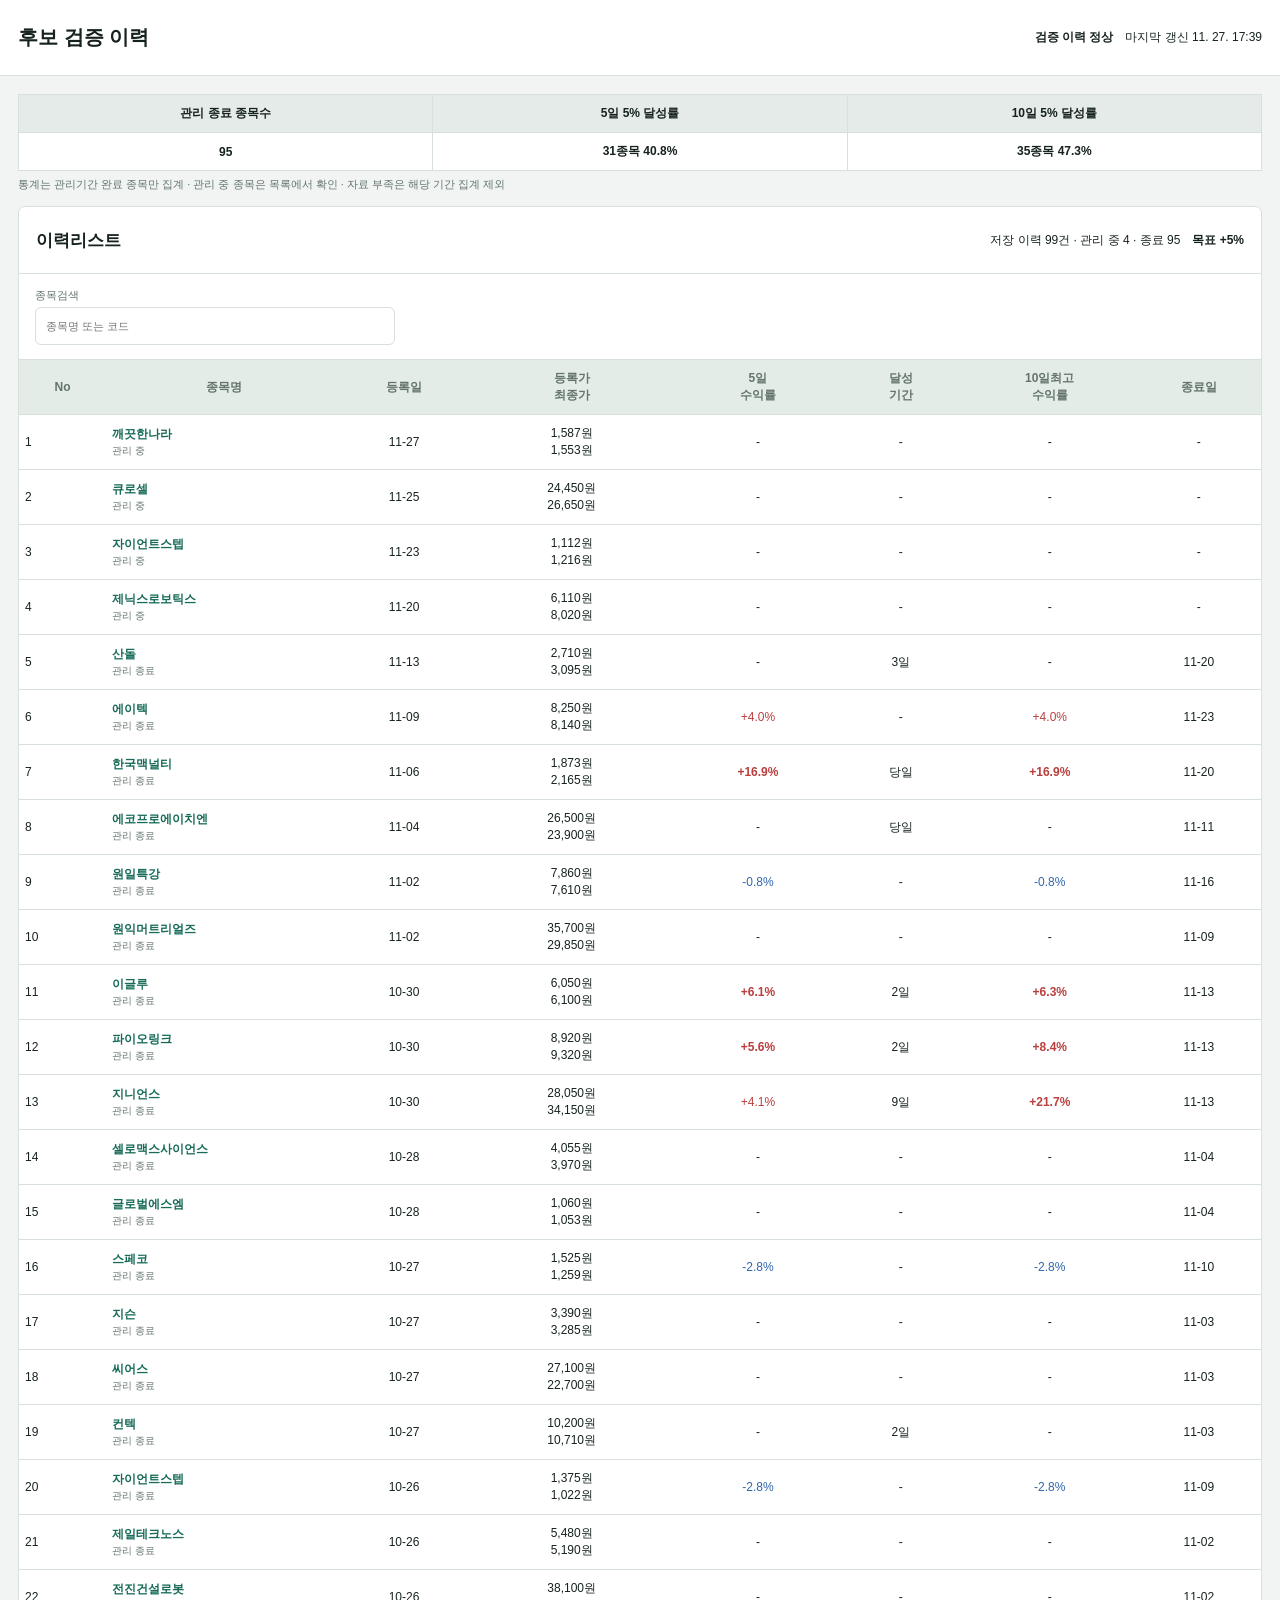
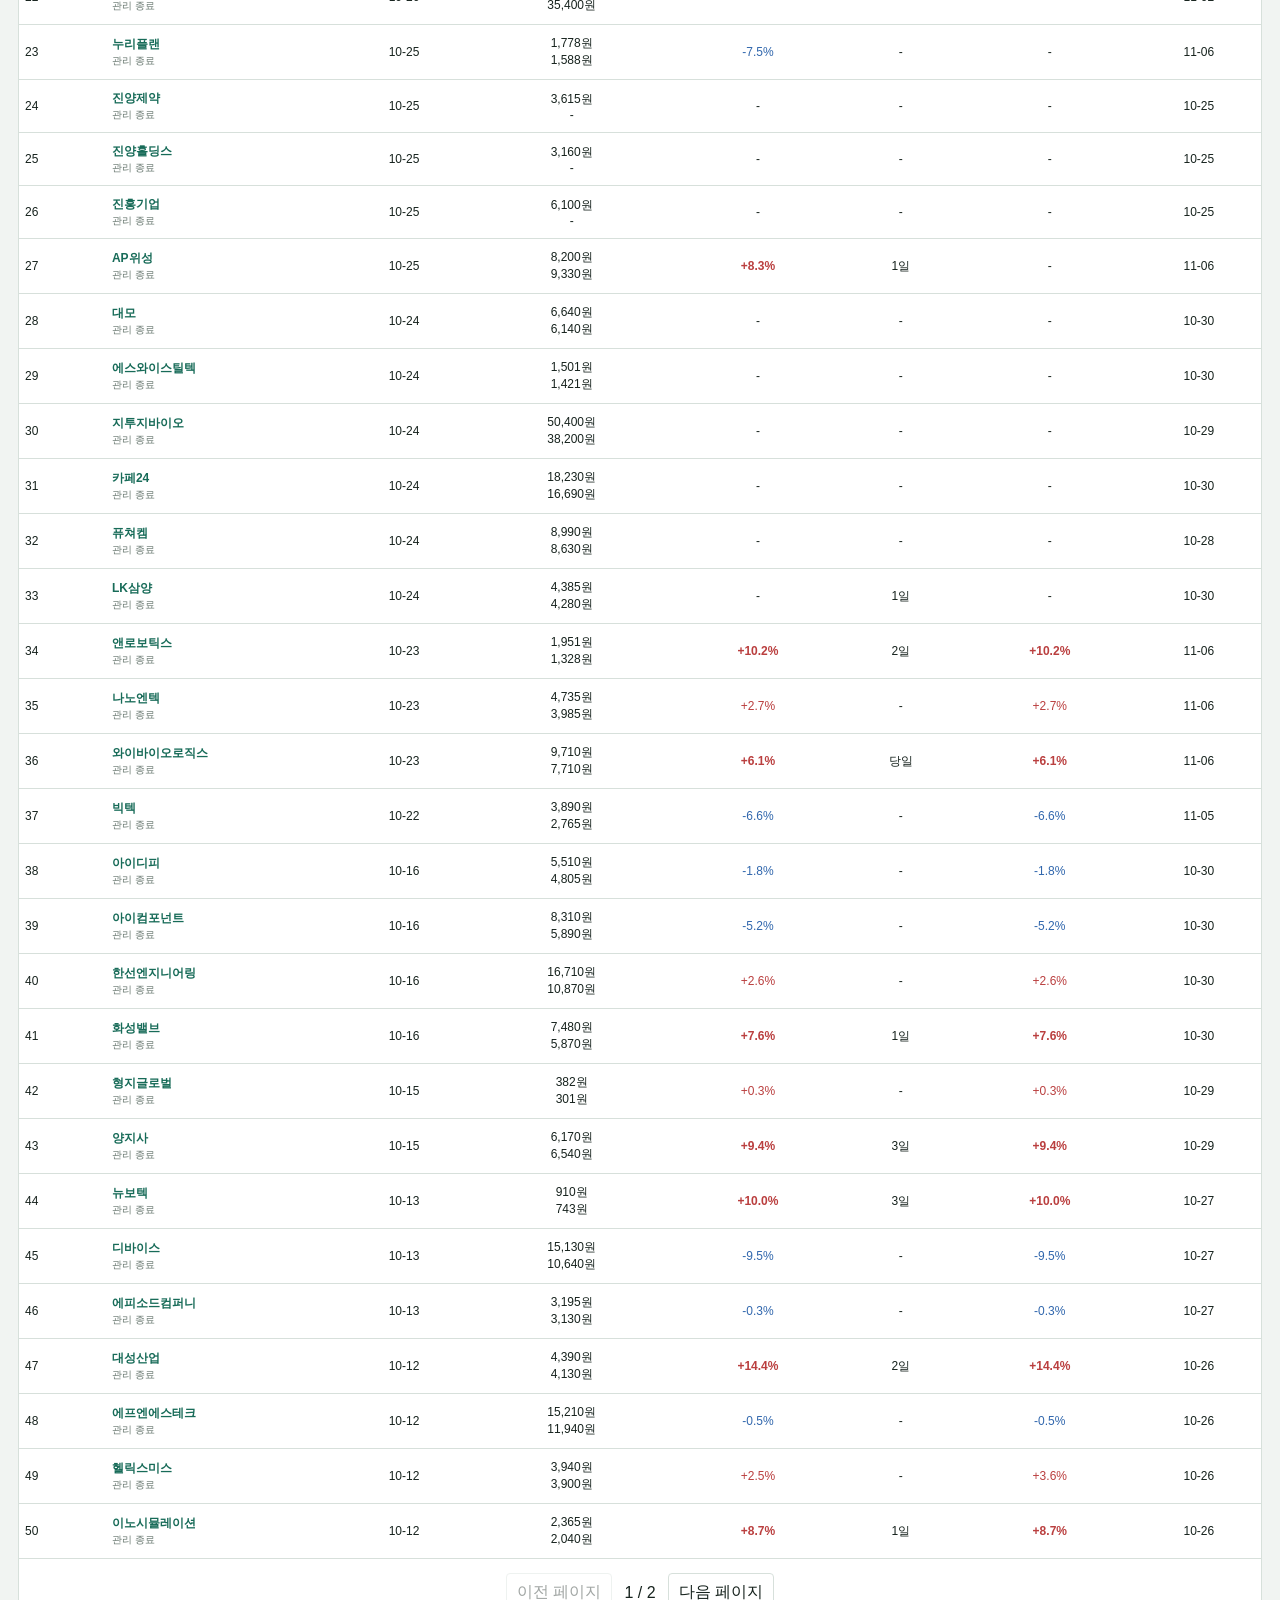
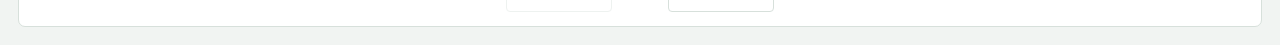
<file: history.html>
<!doctype html>
<html lang="ko">
  <head>
    <meta charset="utf-8">
    <meta name="viewport" content="width=device-width, initial-scale=1">
    <meta name="theme-color" content="#176b58">
    <title>후보 검증 이력</title>
    <link rel="stylesheet" href="monitor.css?v=20261030-active-history">
  </head>
  <body>
    <header class="topbar">
      <div class="brand-lockup">
        <div>
          <h1>후보 검증 이력</h1>
        </div>
      </div>
      <nav aria-label="화면 이동">
        <div id="historyNotice" class="history-status"><strong id="historyStatus">검증 이력 확인 중</strong><span id="historyUpdatedAt"></span></div>
      </nav>
    </header>

    <main class="history-page">
      <section aria-label="종료 후보 요약">
        <table class="history-summary-table">
          <thead><tr><th>관리 종료 종목수</th><th>5일 5% 달성률</th><th>10일 5% 달성률</th></tr></thead>
          <tbody><tr><td id="completedCount">-</td><td id="reachedCount">-</td><td id="reachedRate">-</td></tr></tbody>
        </table>
        <p id="evaluationNote" class="history-evaluation-note"></p>
      </section>


      <section class="history-panel" aria-label="전체 관리 이력">
        <div class="section-heading">
          <div>
            <h2>이력리스트</h2>
          </div>
          <div class="history-heading-meta"><span id="historyMeta"></span><strong class="history-target">목표 +5%</strong></div>
        </div>
        <div class="history-toolbar">
          <label class="search-field" for="historyKeyword">
            <span>종목검색</span>
            <input id="historyKeyword" type="search" placeholder="종목명 또는 코드" autocomplete="off">
          </label>
        </div>
        <div id="historyList" class="history-list">
          <div class="empty-list">검증 이력을 불러오는 중입니다.</div>
        </div>
      </section>
    </main>

    <script src="history.js?v=20261030-active-history"></script>
  </body>
</html>
</file>
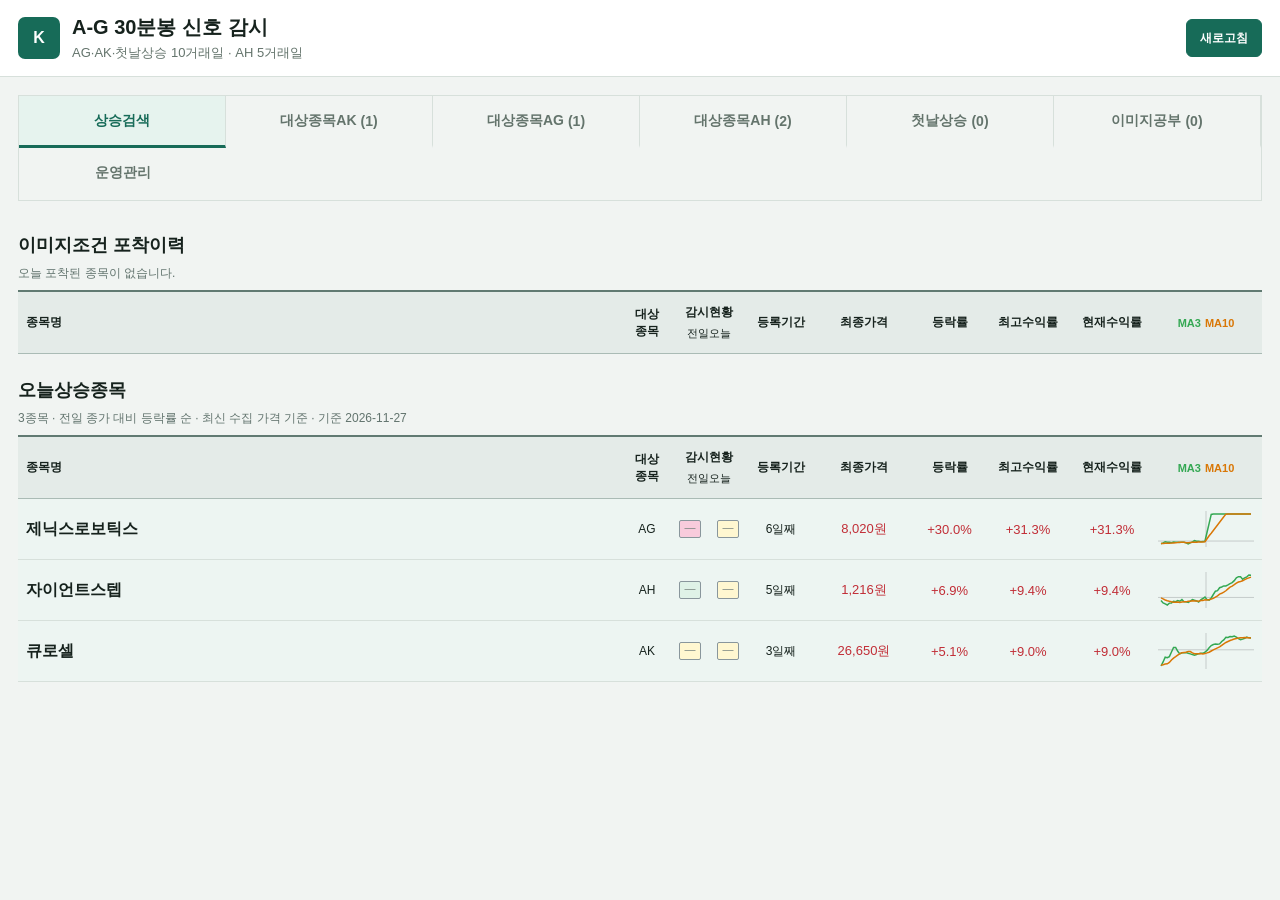
<file: monitor.html>
<!doctype html>
<html lang="ko">
  <head>
    <meta charset="utf-8">
    <meta name="viewport" content="width=device-width, initial-scale=1">
    <meta name="theme-color" content="#176b58">
    <title>A-G 30분봉 신호 감시</title>
    <link rel="stylesheet" href="monitor.css?v=20261025-two-stage">
  </head>
  <body>
    <header class="topbar">
      <div class="brand-lockup">
        <span class="brand-mark">K</span>
        <div>
          <h1>A-G 30분봉 신호 감시</h1>
          <p>AG·AK·첫날상승 10거래일 · AH 5거래일</p>
        </div>
      </div>
      <button id="refreshButton" class="external-link" type="button">새로고침</button>
    </header>

    <main>
      <nav class="main-tabs" aria-label="감시 메뉴" role="tablist">
        <button class="view-tab active" data-view="imageSearch" type="button" role="tab" aria-selected="true">상승검색</button>
        <button class="view-tab" data-view="ak" type="button" role="tab" aria-selected="false">대상종목AK</button>
        <button class="view-tab" data-view="ag" type="button" role="tab" aria-selected="false">대상종목AG</button>
        <button class="view-tab" data-view="ah" type="button" role="tab" aria-selected="false">대상종목AH</button>
        <button class="view-tab" data-view="firstRise" type="button" role="tab" aria-selected="false">첫날상승</button>
        <button class="view-tab" data-view="capture" type="button" role="tab" aria-selected="false">이미지공부</button>
        <button class="view-tab" data-view="operations" type="button" role="tab" aria-selected="false">운영관리</button>
      </nav>
      <section id="imageSearchPanel" aria-label="상승검색">
        <p id="imageSearchStatus" role="status" hidden></p>
        <div id="imageSearchMatches"></div>
        <div id="imageSearchRising"></div>
      </section>
      <section id="corePanel" class="hidden" aria-label="핵심종목"><div id="coreContent"><div class="empty-list">감시 데이터를 불러오는 중입니다.</div></div></section>
      <section id="operationsPanel" class="hidden" aria-label="운영관리">
        <div class="operation-links">
          <button id="candidateScanButton" class="external-link" type="button">대상종목 검색·추가</button>
          <button class="external-link" data-monitor-view="core" type="button">핵심종목</button>
          <button class="external-link" data-monitor-view="reference" type="button">상승조정형</button>
          <button class="external-link" data-monitor-view="target" type="button">조정회복형</button>
          <a class="external-link" data-operation-page href="history.html">검증이력</a>
          <a class="external-link" data-operation-page href="history.html?type=reference">상승조정형이력</a>
          <button id="manualExclusionsButton" class="external-link" type="button">수동제외</button>
          <button id="criteriaButton" class="external-link" type="button">운영기준</button>
          <button id="memoButton" class="external-link" type="button">메모</button>
        </div>
        <div id="operationContent" hidden></div>
      <section class="summary" aria-label="감시 요약">
        <div><strong id="activeCount">-</strong><span>활성 후보</span></div>
        <div><strong id="setupCount">-</strong><span>매수 준비</span></div>
        <div><strong id="risingCount">-</strong><span>상승 진행</span></div>
        <div><strong id="signalCount">-</strong><span>매수 검토</span></div>
        <div><strong id="signaledCount">-</strong><span>매수포착 완료</span></div>
        <div><strong id="positionCount">-</strong><span>보유 관리</span></div>
        <div><strong id="detectedCount">-</strong><span>누적 검색 검출</span></div>
        <div><strong id="targetRate">-</strong><span>+5% 달성률</span></div>
        <div><strong id="asOf">-</strong><span>일봉 기준일</span></div>
      </section>

      <section class="notice" aria-label="운영 상태">
        <div>
          <strong id="runStatus">데이터 확인 중</strong>
          <p id="updatedAt">마지막 갱신 시각을 불러오고 있습니다.</p>
        </div>
        <span id="pushState" class="status-chip">푸시 확인 중</span>
      </section>

        <section class="operation-review">
          <h2>분류 확인·감시 관리</h2>
          <p id="unclassifiedMeta"></p>
          <ul id="dataReviewList"></ul>
          <label>종목<select id="operationStock"></select></label>
          <button id="operationExclude" class="external-link" type="button">감시 제외</button>
        </section>
      <section class="positions-panel hidden" aria-label="보유종목 관리">
        <div class="section-heading">
          <div><h2>보유종목 관리</h2><p>목표 +5%, 손절가, 30분봉 추세약화 알림</p></div>
          <button id="positionManagerButton" class="external-link" type="button">보유 등록·수정</button>
        </div>
        <div id="positionList" class="position-list"><div class="empty-list">보유종목을 불러오는 중입니다.</div></div>
      </section>
      </section>

      <section id="capturePanel" class="capture-panel hidden" aria-label="이미지공부">
        <header class="capture-heading">
          <div><h2>이미지공부</h2><p class="capture-storage">공부용 이미지 게시판 · 공개 공유</p></div>
          <button id="captureNew" class="external-link capture-primary" type="button">이미지 등록</button>
        </header>
        <form id="captureForm" class="capture-form" hidden>
          <div id="captureDropzone" class="capture-dropzone" tabindex="0" role="button" aria-label="공부용 이미지 선택" title="이미지 선택">
            <img id="captureDraftImage" alt="등록할 공부용 이미지" hidden>
            <span id="captureDraftPlaceholder">공부용 이미지</span>
          </div>
          <input id="captureFile" type="file" accept="image/png,image/jpeg,image/webp" hidden>
          <div class="capture-editor">
            <div class="capture-source-actions">
              <button id="captureChoose" class="external-link" type="button">이미지 선택</button>
              <button id="capturePaste" class="external-link" type="button">붙여넣기</button>
              <span id="captureFileMeta" class="capture-file-meta"></span>
            </div>
            <label>제목<input id="captureTitle" type="text" maxlength="80" required></label>
            <div class="capture-fields">
              <label>종목명·코드<input id="captureStock" type="text" maxlength="80"></label>
              <label>차트 기준일<input id="captureDate" type="date"></label>
            </div>
            <label>메모<textarea id="captureNote" rows="3" maxlength="2000"></textarea></label>
            <label class="capture-confirmation"><input id="captureConfirmed" type="checkbox">포착조건 확정</label>
            <div class="capture-form-actions">
              <button id="captureCancel" class="external-link" type="button">취소</button>
              <button id="captureSave" class="external-link capture-primary" type="submit" disabled>등록</button>
            </div>
          </div>
        </form>
        <details id="captureConnection" class="capture-connection">
          <summary>GitHub 연결</summary>
          <label>접근 토큰<input id="captureToken" type="password" autocomplete="off" spellcheck="false"></label>
          <span>저장 권한: 이 저장소의 Contents 읽기·쓰기</span>
          <button id="captureConnect" class="external-link" type="button">연결 저장</button>
        </details>
        <p id="captureStatus" class="capture-status" role="status" aria-live="polite"></p>
        <div class="capture-list-toolbar">
          <div class="capture-list-tabs" role="tablist" aria-label="이미지 보관함">
            <button id="captureActive" type="button" role="tab" aria-selected="true">등록이미지 <span id="captureCount">0</span></button>
            <button id="captureTrash" type="button" role="tab" aria-selected="false">휴지통 <span id="captureTrashCount">0</span></button>
          </div>
          <label class="search-field"><span>이미지 검색</span><input id="captureSearch" type="search" placeholder="제목·종목·메모"></label>
        </div>
        <div id="captureGallery" class="capture-gallery"><p class="empty-list">등록된 이미지가 없습니다.</p></div>
      </section>

      <section class="toolbar hidden" aria-label="후보 필터">
        <h2 id="viewTitle">포착대상종목</h2>
        <label class="search-field">
          <span>종목 검색</span>
          <input id="keyword" type="search" placeholder="종목명 또는 코드">
        </label>
      </section>

      <section id="firstRisePreliminaryPanel" class="first-rise-preliminary hidden" aria-label="첫날상승 1차 확인">
        <h2>1차 확인 · 최종 미확정</h2>
        <p id="firstRisePreliminaryMeta"></p>
        <div id="firstRisePreliminaryList"></div>
      </section>
      <section class="workspace hidden">
        <section class="candidate-panel" aria-label="활성 후보">
          <div class="section-heading">
            <div><p id="candidateMeta">불러오는 중</p></div>
          </div>
          <div id="candidateList" class="candidate-list"></div>
        </section>

        <section class="detail-panel" aria-label="30분봉 상세">
          <div class="section-heading detail-heading">
            <div>
              <h2 id="detailName">종목을 선택하세요</h2>
              <p id="detailMeta">후보를 누르면 MA3·MA20·MA40·MA60 흐름을 확인할 수 있습니다.</p>
            </div>
            <a id="naverLink" class="external-link hidden" target="_blank" rel="noreferrer">네이버 차트</a>
          </div>
          <div id="emptyDetail" class="empty-detail">활성 후보의 30분봉 판정 결과가 여기에 표시됩니다.</div>
          <div id="detailContent" class="detail-content hidden">
            <details class="inline-intraday" open>
            <summary>30분봉</summary>
            <div class="signal-line" style="display:none">
              <span id="detailBadge" class="status-chip">관찰 중</span>
              <strong id="detailProgress">0 / 5</strong>
              <span>MA20 연속 상승</span>
            </div>
            <div class="chart-meta-line" style="display:none">
              <span>검색 발생 <strong id="dailySignal">-</strong></span>
              <span>남은 기간 <strong id="remainingDays">-</strong></span>
            </div>
            <p id="chartSource" class="chart-source" style="display:none"></p>
            <div class="phase-legend"><span class="phase-reference">이평선 밀착</span><span class="phase-ma60" title="MA40·MA60 상승 중 MA20이 MA40 아래가 되면 MA3이 MA20 아래인 첫 봉부터 소급 표시 · MA3이 MA60 아래 1% 이내면 진하게 · 매수 신호 아님">조정 관찰</span><span class="phase-pullback">하락 조정</span><span class="phase-fast" title="MA3가 MA20을 상향 돌파한 회복 시도">MA3 회복 시도</span><span class="phase-strengthened" title="MA10이 MA40을 상향 돌파한 회복 강화">MA10 회복 강화</span><span class="phase-confirmed">MA60 돌파 후</span></div>
            <div class="chart-controls" role="group" aria-label="30분봉 표시 기간">
              <button type="button" data-chart-days="1">1일</button>
              <button type="button" data-chart-days="2">2일</button>
              <button type="button" data-chart-days="3">3일</button>
              <button type="button" data-chart-days="5" aria-pressed="true">5일</button>
              <span class="chart-end-controls" role="group" aria-label="마지막 거래일">
                <button type="button" data-chart-offset="0" aria-pressed="true">최신</button>
                <button type="button" data-chart-offset="1">1일 전</button>
                <button type="button" data-chart-offset="2">2일 전</button>
              </span>
              <button type="button" id="chartReset" title="전체 보기" aria-label="전체 보기">&#8634;</button>
            </div>
            <div class="daily-chart-wrap">
              <canvas id="maChart" width="900" height="360" aria-label="30분봉 캔들, 거래량과 이동평균선"></canvas>
              <div id="notificationMarkers"></div>
              <div id="notificationTooltip" class="daily-price-tooltip notification-tooltip" role="tooltip" hidden></div>
              <div id="maPriceTooltip" class="daily-price-tooltip" role="tooltip" hidden></div>
            </div>
            </details>
            <details class="inline-daily" open>
            <summary>일봉</summary>
            <div class="daily-chart-heading" hidden style="display:none">
              <strong>일봉 흐름</strong>
              <span id="dailyChartMeta" hidden></span>
            </div>
            <div class="chart-controls" role="group" aria-label="일봉 표시 개수">
              <button type="button" data-daily-bars="10">10봉</button>
              <button type="button" data-daily-bars="20">20봉</button>
              <button type="button" data-daily-bars="60">60봉</button>
              <span class="chart-end-controls" role="group" aria-label="일봉 마지막 거래일">
                <button type="button" data-daily-offset="0" aria-pressed="true">최신</button>
                <button type="button" data-daily-offset="1">1일 전</button>
                <button type="button" data-daily-offset="2">2일 전</button>
                <button type="button" data-daily-offset="3">3일 전</button>
              </span>
              <button type="button" id="dailyChartReset" title="기본 보기" aria-label="일봉 기본 보기">&#8634;</button>
            </div>
            <div class="daily-chart-wrap">
              <canvas id="dailyChart" width="900" height="320" aria-label="일봉 캔들, 거래량과 이동평균선"></canvas>
              <div id="dailyPriceTooltip" class="daily-price-tooltip" role="tooltip" hidden></div>
            </div>
            </details>
            <div id="signalMessage" class="signal-message" hidden></div>
          </div>
        </section>
      </section>
    </main>

    <template id="candidateTemplate">
      <article class="candidate">
        <div class="candidate-heading">
          <button class="candidate-select" type="button"></button>
          <span class="candidate-top"><span class="candidate-title"><strong class="candidate-name"></strong><span class="candidate-quote"></span><span class="candidate-spread"></span></span><span class="candidate-status"></span></span>
          <span class="candidate-identity"><span class="candidate-code"></span><span class="candidate-tier-links"><span class="candidate-tier"></span><a class="candidate-board-link" target="_blank" rel="noopener noreferrer">종목게시판</a></span></span>
          <span class="candidate-bottom"><span class="candidate-days"></span><span class="candidate-price"></span></span>
        </div>
        <div class="candidate-actions">
          <span class="candidate-stop hidden"></span>
        </div>
        <button class="candidate-register" type="button">보유등록</button>
        <button class="candidate-exclude" type="button" title="감시 제외" aria-label="감시 제외">&#215;</button>
      </article>
    </template>

    <dialog id="criteriaDialog" class="criteria-dialog">
      <article class="criteria-content">
        <header>
          <div>
            <h2>운영관리기준</h2>
            <p>사용자 선정 제외: 차트 검토에서 부적합한 종목은 감시 제외 버튼으로 분석·알림·달성률 계산에서 제외합니다. 기록과 누적 검색 검출 수는 유지하며 수동 제외 목록에서 복원할 수 있습니다.</p>
            <p>핵심·확대 후보 선정부터 매수·손절 감시까지 적용되는 기준</p>
          </div>
          <button id="criteriaDialogClose" class="icon-button" type="button" aria-label="닫기">×</button>
        </header>

        <section>
          <div class="criteria-section-heading"><strong>대상종목 선정기준</strong><span>일봉 A-G</span></div>
          <div class="criteria-table-wrap">
            <table class="criteria-table">
              <tbody>
                <tr><th>A</th><td>2거래일 전 거래량이 당시 20일 평균 대비 200% 이상 증가 (평균의 3배 이상)</td></tr>
                <tr><th>B</th><td>2거래일 전 종가가 전일 종가보다 3% 이상 상승</td></tr>
                <tr><th>C</th><td>1거래일 전 종가가 2거래일 전 종가 대비 -10% 이상 0% 이하</td></tr>
                <tr><th>D</th><td>1거래일 전 거래량이 2거래일 전 거래량보다 감소</td></tr>
                <tr><th>E</th><td>A-G 발생일 종가가 1거래일 전 대비 1% 이상 상승</td></tr>
                <tr><th>F</th><td>A-G 발생일 거래량이 1거래일 전 거래량보다 증가</td></tr>
                <tr><th>G</th><td>3거래일 전 종가가 해당 시점 일봉 MA20 대비 -10% 이상 +5% 이하</td></tr>
              </tbody>
            </table>
          </div>
          <p class="criteria-note">신규 후보는 당일 A-G 또는 A-K 검색 결과로 등록합니다. 기존 A-G 관리 중인 종목은 A-K로 중복 등록하거나 등록가·등록일을 바꾸지 않습니다. 등록 거래일을 포함한 10거래일 동안 유형 변경과 매수신호를 관찰하며, 이후 신규 매수 감시를 종료합니다. 실제·가상 보유종목은 매도까지 데이터를 계속 수집합니다.</p>
          <div class="criteria-tier-note">
            <strong>후보등급</strong>
            <span><b class="tier-swatch core"></b>핵심 A-G: A 200%·E 1% 기준</span>
            <span>확대 A-G는 감시·신규 등록 종료. 과거 이력과 보유종목 기록은 유지합니다.</span>
            <span><b class="tier-swatch expanded-ak"></b>확대 A-K: 아래 일봉 조건으로 추가 검색, 기존 후보와 동일하게 관리</span>
          </div>
        </section>

        <section>
          <div class="criteria-section-heading"><strong>추가 대상종목 선정기준</strong><span>일봉 확대 A-K · 잠정 적용</span></div>
          <div class="criteria-table-wrap">
            <table class="criteria-table">
              <tbody>
                <tr><th>A</th><td>1봉 전 거래량의 해당 시점 20일 평균 대비 변동률 +200% 이상</td></tr>
                <tr><th>B</th><td>1봉 전 기준 일봉 MA40이 3회 이상 연속 상승</td></tr>
                <tr><th>C</th><td>오늘 종가가 1봉 전 종가 대비 -2% 이하</td></tr>
                <tr><th>D</th><td>오늘 MA10 &gt; MA20이며, MA10-MA20 간격이 전일보다 확대</td></tr>
                <tr><th>G</th><td>오늘 MA5 &le; MA120</td></tr>
                <tr><th>H</th><td>6봉 전 기준 MA10 &le; MA60</td></tr>
                <tr><th>I</th><td>3봉 전 종가 대비 2봉 전 종가 +9% 이상</td></tr>
                <tr><th>J</th><td>2봉 전 종가 대비 1봉 전 종가 +9% 이상</td></tr>
                <tr><th>K</th><td>4봉 전 종가 대비 3봉 전 종가 +9% 이상</td></tr>
              </tbody>
            </table>
          </div>
          <p class="criteria-note">A·B·C·D·G·H를 모두 만족하고, I·J·K 중 하나 이상을 만족해야 합니다. +9% 기준은 2026-10-16 선정분부터 적용하며, 이전 선정분은 +10% 기준을 유지합니다.</p>
        </section>

        <section id="firstRiseCriteria">
          <div class="criteria-section-heading"><strong>첫날상승 대상종목 선정기준</strong><span>종가 기준 일봉 MA3·MA10 상향돌파 · 20:30 이후 확정</span></div>
          <ol class="criteria-steps">
            <li>전일 일봉 MA20이 6거래일 전 MA20보다 낮아야 합니다. 5일 연속 하락 조건과는 다릅니다.</li>
            <li>직전 3거래일 중 전일 대비 +8% 이상 상승한 날이 없어야 합니다.</li>
            <li>직전 6개 30분봉 각각에서 MA5·10·20·40·60의 최대·최소 간격이 4% 이내여야 합니다. 간격 = (최댓값 / 최솟값 − 1) × 100. MA90·120·180은 선정 필수조건이 아닙니다.</li>
            <li>직전 종가는 직전 봉의 위 5개 이평선 최댓값 이하, 현재 완성봉 종가는 그 최댓값 위로 돌파해야 합니다.</li>
            <li>형태 확인봉은 완성된 30분봉으로, 양봉이고 MA3가 직전 봉보다 상승하며 봉 종가가 전일 종가 대비 +3% 이상이어야 합니다. 15:10~15:15에는 이 조건과 현재가 기준 잠정 일봉 돌파를 별도 1차 목록으로 확인합니다. 1차 목록은 최종 등록이나 매수 신호가 아닙니다.</li>
            <li>현재 30분봉 거래량이 현재 봉을 제외한 직전 20봉 평균의 3배 이상이어야 합니다.</li>
            <li>현재 완성봉까지의 당일 누적 거래량이 당일 누적량을 포함한 20일 평균의 3배 이상이어야 합니다. 평균 = (직전 19거래일 거래량 + 당시 누적량) / 20. 미래 마감 거래량은 사용하지 않습니다.</li>
            <li>종가로 계산한 일봉 단순이동평균에서 직전 거래일 MA3 ≤ MA10이고 선정 당일 MA3 > MA10이면 최종 확정합니다. 이미 전일부터 MA3가 MA10 위에 있던 종목과 두 선이 같은 값에 머문 종목은 새 돌파가 아닙니다. 30분봉 MA3·MA10과 혼동하지 않으며 종가 +5% 기준은 사용하지 않습니다. 계산에는 당일 포함 최소 11거래일의 확정 종가가 필요하고, 자료가 불확실하면 확정하지 않습니다.</li>
          </ol>
          <p class="criteria-note">1차 확인은 15:10~15:15 현재가를 당일 임시 종가로 넣어 일봉 MA3·MA10 돌파를 계산합니다. 미래 마감값은 사용하지 않습니다. 1차 목록과 안내 문자는 최종 미확정·매수 신호 아님을 표시하며 종가에 따라 취소될 수 있습니다. 이 목록은 공통 이미지조건 알림·가상매수·분석 관리대상에 편입하지 않습니다. 20:30 종가 검증 후 확정·미충족·자료 재확인 결과를 구분합니다.</p>
          <p class="criteria-note">기존 AG·AK·AH 선정식과 별도로 최종 확정 종목만 등록일 포함 10거래일 관리합니다. 다음 거래일부터 기존 이미지조건·색상·주가·형태 분석 및 알림에 포함하고 중복 소속은 한 번만 감시합니다. 첫날 장중 이미지조건을 편입 안내로 소급 발송하지 않습니다. 기존 목록과 이전 +5% 기준 제외 종목도 새 일봉 돌파 기준으로 재검증하되 등록일·등록가는 보존하고 과거 문자를 재발송하지 않습니다.</p>
          <p class="criteria-note">평일 15:10 예약과 15:15 보완 예약으로 1차 확인을 시도합니다. 정상 확인되거나 안내가 발송된 1차 목록은 고정하며, 보완 예약은 조회·발송 실패를 재시도합니다. 실제 검사가 15:10~15:15 구간을 벗어나면 뒤늦은 시세를 당시 결과처럼 표시하지 않습니다. 20:30 예약에서 최종 확정하고 20:40·20:50에 오류를 재시도합니다. GitHub 예약·실행·배포는 지연될 수 있으므로 정확한 시각은 보장하지 않습니다. 기존 확정 종목의 이후 감시는 10분 간격을 유지합니다.</p>
        </section>
        <section id="firstRiseReviewCriteria">
          <div class="criteria-section-heading"><strong>첫날상승 매수검토 접근 알림</strong><span>나노엔텍 이미지 · 실제 완성 30분봉</span></div>
          <p class="criteria-note">첫날상승 최종 확정 종목의 관리기간에만 적용하며, 1차 미확정 목록은 제외합니다. 선정일 형태 확인봉 이후 MA10이 상승하여 MA60 위에 고점을 만든 뒤 하락하고, 다음 거래일부터 MA10·MA60 간격 (MA10 ÷ MA60 − 1) × 100이 ±1% 이내에 들어오면 선정 건당 한 번 알립니다. ±0.5% 이내이면 근접으로 구분합니다. MA60 아래쪽도 허용하며 MA3 재상승은 아직 확인하지 않은 접근 안내입니다.</p>
          <p class="criteria-note">전일 양봉 몸통 중간값과 기준봉 종가의 되돌림률은 문자에 참고로 표시할 뿐, 50%를 넘었다는 이유로 제외하지 않습니다. 큰 하락의 별도 수치 제외 기준은 아직 설정하지 않았습니다. 실제 매수나 이후 상승을 보장하지 않으며, 기존 피라미드형 조건과는 별개입니다. 이미지 삭제·확정 해제 시 이 연결 알림도 중지합니다. 신규 연결 시 과거 포착을 소급 발송하지 않습니다.</p>
        </section>
        <section id="ahCriteria">
          <div class="criteria-section-heading"><strong>대상종목 AH 선정기준</strong><span>일봉 A·B·C·D·E·H 모두 충족</span></div>
          <p class="criteria-note">0봉은 검색 기준일, 1봉 전은 직전 거래일입니다. 모든 이동평균은 종가 기준 단순이동평균입니다. 장중에는 당일 종가 자리에 현재가를 반영하여 판단합니다.</p>
          <div class="criteria-table-wrap">
            <table class="criteria-table">
              <tbody>
                <tr><th>A</th><td>25거래일 전 시점의 MA60이 직전 20거래일 동안 연속 하락 (45봉 전부터 25봉 전까지 20회 하락)</td></tr>
                <tr><th>B</th><td>현재 MA60이 2회 연속 상승 (2봉 전 &lt; 1봉 전 &lt; 0봉)</td></tr>
                <tr><th>C</th><td>12·11·10봉 전 모두 MA4 &gt; MA60 (10봉 전 기준 3봉 지속)</td></tr>
                <tr><th>D</th><td>5·4봉 전 모두 MA4 &le; MA60 (4봉 전 기준 2봉 지속)</td></tr>
                <tr><th>E</th><td>1·0봉 모두 MA4 &ge; MA60 (현재 기준 2봉 지속)</td></tr>
                <tr><th>H</th><td>1봉 전 기준 (MA60 ÷ MA4 − 1) × 100 &le; 1%. 절댓값 간격이 아닌 단방향 비교</td></tr>
              </tbody>
            </table>
          </div>
          <p class="criteria-note">HTS의 A AND B AND C AND D AND E AND H를 그대로 적용합니다. H는 E의 1봉 전 조건과 겹치더라도 임의로 바꾸지 않습니다. 기존 A-G·A-K 선정식과는 별개이며, AH는 최근 5거래일 신규 편입 종목을 중복 없이 관리하는 기준입니다.</p>
          <div class="criteria-section-heading"><strong>AH 신규 편입 최종조건</strong><span>30분봉 완성봉 · 당일·1·2거래일 전 돌파</span></div>
          <p class="criteria-note">일봉 1차 조건 충족 후, 편입 당일·1거래일 전·2거래일 전 중 MA120의 MA180 상향 돌파가 있어야 합니다. 돌파 이후 MA120 &gt; MA180을 유지하고 최근 완성봉에서 MA20 &gt; MA120이어야 최종 편입합니다. MA20이 MA120 이하이면 대기 종목으로 등록하지 않습니다. MA20은 실제 30분봉 20개 이상으로 계산하며, 장기선의 부족한 과거 구간은 아래 근사 방식을 적용할 수 있습니다. 기존 AH 목록도 이 추가조건으로 한 번 재검증하여 미충족 종목을 목록에서 제외하고 제외 이력은 보관합니다. 기존 선정일과 등록가는 변경하지 않습니다. 최종 편입 조건과 아래 MA10 알림조건은 별개입니다.</p>
          <p class="criteria-note">확정된 AH 종목도 AG·AK와 함께 공통 이미지조건 검색·알림, 오늘상승종목, 주가·형태 분석에 포함합니다. 중복 소속 종목은 한 번만 처리하고 화면에는 소속을 함께 표시합니다. 공통 이미지조건에는 실제 30분봉으로 계산한 이평선만 사용합니다. AH 전용 장기선 근사 알림은 별도로 유지하며, 최초 연결 시 과거 알림을 재발송하지 않습니다.</p>
          <div class="criteria-section-heading"><strong>AH 매수검토 알림기준</strong><span>30분봉 완성봉</span></div>
          <ol class="criteria-steps">
            <li>AH 대상종목에서 직전 MA120 &le; MA180, 현재 MA120 &gt; MA180으로 상향 돌파하고 같은 봉의 MA10 &gt; MA120이면 매수검토 알림 대상입니다.</li>
            <li>신규 편입 시에는 편입 당일 또는 직전 1거래일에 돌파한 종목도 확인합니다. 돌파 봉부터 편입 시점의 최근 완성봉까지 MA120 &gt; MA180과 MA10 &gt; MA120을 계속 유지한 경우 편입 알림을 1회 보냅니다.</li>
            <li>신규 AH 종목의 등록 당일에 AH 돌파조건이나 기존 이미지조건이 먼저 발생했다면, 등록 전 포착시각과 편입시각을 구분한 편입 안내를 1회 보냅니다. 당일 돌파 후 조건 유지가 끊겼다면 매수검토 확정이 아닌 과거 포착 안내로 구분합니다. 여러 이미지조건은 한 건으로 묶고, 이미 지난 신호임을 표시합니다. 최초 일괄 등록분·전일 이전 신호는 이 추가 안내에서 제외합니다.</li>
            <li>같은 봉의 신규 돌파 알림과 편입 알림은 중복 발송하지 않습니다. 초기 자료 등록 시 과거 포착분을 일괄 발송하지 않습니다.</li>
          </ol>
          <p class="criteria-note">부족한 과거 30분봉 구간에만 일봉의 시가 25%·종가 75%를 하루 22봉으로 환산한 근사값을 사용하며, 확보된 실제 30분봉을 대체하지 않습니다. 근사 판정은 HTS의 실제 돌파 시점과 다를 수 있습니다. 이미지공부의 대표 차트는 비교용이며, 이미지 등록만으로 검색식이나 알림조건이 변경되지는 않습니다. AH는 기존 10분 간격 감시 작업에서 별도로 검색·등록·알림 처리합니다. GitHub 실행 지연으로 실시간 시세와 차이가 날 수 있습니다.</p>
        </section>

        <section>
          <div class="criteria-section-heading"><strong>화면 분류·차트 표시</strong></div>
          <p>상승조정형은 등록 이후 최근 4개 완성봉에서 MA20이 MA40 위를 유지하고 MA40이 3회 연속 상승한 종목입니다. 조정회복형은 등록 이후 MA20이 MA40 아래로 실제 하향 교차하고 아직 아래인 종목입니다. 나머지는 분류 대기입니다. 등록 이전 봉은 이평선 계산에만 사용하며 상태 배경과 매수신호를 표시하지 않습니다.</p>
          <p>MA20이 MA40 아래로 조정된 뒤 MA3가 MA20을 상향 돌파하면 연두색으로 회복 시도를 표시하고, MA10이 MA40을 상향 돌파하면 진한 연두색으로 강화합니다. MA3가 MA60을 상향 돌파한 봉까지 회복 구간을 표시하며 이후 봉은 회복 상태로 표시합니다. 회복 시도 중이거나 회복 이후라도 MA3가 MA10 이하로 내려오면 노란색으로 되돌리고 다음 MA3·MA20 상향돌파부터 회복을 재판정합니다. MA20이 MA40 아래인 동안 MA3가 다시 MA20 이하로 내려온 경우에도 회복 대기로 돌아갑니다. 나머지 구간은 핑크색 → 보라색 → 녹색 → 연두색 → 노란색 → 회색 순으로 표시하며, 전체 5개 MA 간격이 0.8% 이하면 X 표시를 유지합니다. ‘조정 후 MA10·MA40 돌파’ 문자는 발송 중지하며 차트 회복 단계와 과거 발송 이력은 보존합니다. 같은 봉에서 다른 알림 조건이 충족되면 그 알림은 기존대로 유지합니다. 가상매수 판정과 기록은 유지하지만 가상매수 등록 알림은 보내지 않습니다.</p>
        </section>

        <section>
          <p>상승눌림형: 전 거래일 MA20 상승, 최근 3봉 MA20 변화율 ±0.2% 이내, MA20·MA40 간격 1% 이내. MA10 하향 조정 후 MA3·MA10이 모두 MA20을 회복한 첫 완성봉에서 가상 등록합니다. MA40은 조정 중 계속 상승하고 진입 시 MA20 &gt; MA40 &gt; MA60이어야 합니다.</p>
          <div class="criteria-section-heading"><strong>매수시점 확정기준</strong><span>30분봉 완성봉</span></div>
          <ol class="criteria-steps">
            <li>A-G 발생일 마감 기준으로 30분봉 MA20이 MA40 위에 있어야 합니다.</li>
            <li>A-G 확정 다음 거래일부터 MA20이 MA40 아래로 하향 교차한 뒤 반등을 기다립니다.</li>
            <li>MA40 아래에서 하락을 끝낸 MA20이 5개 완성봉 연속 상승해야 매수 준비가 완료됩니다.</li>
            <li>대량거래 이후 4거래일 안에 조정이 시작되어야 합니다.</li>
            <li>MA40까지만 조정되면 MA40, MA60 아래까지 조정되면 MA60을 MA20이 상향 돌파해야 합니다.</li>
            <li>다음 완성봉에서도 MA20 상승과 기준선 위 종가를 유지하고 MA20 &gt; MA40 &gt; MA60이면 가상 등록합니다.</li>
            <li>포착가격·조정저점·손절가·예상 손실률·목표가를 기록하며 과거 검토 사례는 신규 가상매수와 구분합니다.</li>
          </ol>
        </section>

        <section id="declineMa10Criteria">
          <div class="criteria-section-heading"><strong>하락 후 MA40 회복·돌파</strong><span>1차·돌파 확인 문자 중지</span></div>
          <p>‘하락 후 MA3·MA40 회복 1차’와 ‘하락 중 MA10·MA40 돌파 확인’ 문자는 모두 발송 중지합니다. AH 신규 편입 시 과거 포착 안내에도 이 두 유형은 넣지 않습니다. 포착·학습용 표시와 과거 발송 이력은 유지합니다. MA10 확인의 포착 조건인 MA120 상승 및 MA60 &gt; MA120은 보존하되 문자는 보내지 않습니다. 다른 유형의 알림은 기존대로 유지합니다.</p>
        </section>
        <section id="ma120RecoveryCriteria">
          <div class="criteria-section-heading"><strong>MA120 재돌파 1차 문자</strong><span>MA120 상승 · MA40·MA60이 MA120 위</span></div>
          <p>공통조건은 완성된 30분봉의 MA120 &gt; 직전 완성봉 MA120, MA40 &gt; MA120, MA60 &gt; MA120입니다. 이 조건에서 두 경로를 OR로 병행 검색합니다. ① 기존 MA120 재돌파: 직전 1~5봉 중 MA120 상승·MA60 &gt; MA120이며 MA3 &lt; MA120인 봉이 있고, 현재 MA3가 MA120을 실제 상향 돌파. ② MA40 돌파: 현재 MA40 &lt; MA60이고 두 선 모두 직전 완성봉보다 하락하며 MA3가 MA40을 실제 상향 돌파. ②는 최근 MA120 재돌파나 MA120 아래 이력이 없어도 독립 판정합니다. 대기 상태는 저장하지 않으며 같은 봉에서 두 경로가 충족돼도 1차 문자는 한 번만 보냅니다. ‘MA120 재돌파 · 다음 봉 확인’ 문자는 발송 중지하며 AH 신규 등록 시 지난 신호 안내에서도 제외합니다. 포착·학습용 표시와 과거 발송 이력은 유지합니다.</p>
        </section>
        <section id="morningNotificationCriteria">
          <div class="criteria-section-heading"><strong>아침 MA3 상승 문자</strong><span>발송 중지</span></div>
          <p>‘핵심종목 아침 MA3 상승’ 문자는 발송하지 않습니다. 10시대 자동 발송과 실패 건 재시도도 중지합니다. 핵심종목 메뉴·판정, 감시 대상 관리, 다른 유형의 문자와 과거 발송 이력은 유지합니다.</p>
        </section>
        <section id="clusterNotificationCriteria">
          <div class="criteria-section-heading"><strong>밀집 후 MA3 상승 문자</strong><span>1차·2차 공통: 일봉 MA3 &lt; MA120</span></div>
          <p>기존 4선·5선 밀집, MA20 수평, MA3 상승 전환 1차 및 다음 완성봉 연속 상승 2차 조건은 유지합니다. 두 문자 모두 해당 완성 30분봉 시점의 일봉 MA3 &lt; MA120일 때만 보냅니다. 일봉 MA3가 MA120과 같거나 위이면 제외하며 자료 부족 때도 보내지 않습니다. 각 단계마다 독립적으로 재확인하고 AH 신규 등록 시 지난 신호 안내에도 적용합니다. 이전 119거래일 종가와 해당 30분봉 종가로 일봉을 계산하므로 당일 이후 종가를 미리 사용하지 않습니다. 포착 표시와 과거 발송 이력은 보존합니다.</p>
        </section>
        <section id="pyramidWatchCriteria">
          <div class="criteria-section-heading"><strong>피라미드형 사전검토 문자</strong><span>일봉 MA5 &lt; MA120 · MA3의 MA20 돌파</span></div>
          <p>기존 MA20 급상승·급하락 피라미드, MA60 상승, MA60 아래 2.5% 이내 3봉 조건을 유지합니다. 준비 후 완성된 30분봉에서 직전 MA3 &le; MA20, 현재 MA3 &gt; MA20으로 실제 상향 돌파할 때만 사전검토 문자를 보냅니다. 일봉 MA5 &ge; MA120이면 제외하며 자료 부족 때도 발송하지 않습니다. 일봉 MA5·MA120은 이전 119거래일 종가에 해당 30분봉 종가를 더해 당시 값으로 계산합니다. 이미 MA20 위인 상태나 간격 유지 자체만으로는 보내지 않습니다. 기존 12봉 기한과 취소·재검증 기준, 같은 피라미드 고점별 사전검토 1회 제한은 유지합니다. ‘피라미드형 · MA60 돌파 확인’ 문자는 발송 중지하며 AH 신규 등록 안내에서도 제외합니다. 학습용 확인 표시와 과거 발송 이력은 보존합니다.</p>
        </section>
        <section id="notificationPriceCriteria">
          <div class="criteria-section-heading"><strong>알림 가격·분석 기록</strong></div>
          <p>매수검토·이미지조건·색상·AH·참고종목 재상승 알림에는 조건 기준봉 가격과 발송 직전 별도 조회한 현재가를 구분해 표시합니다. 현재가의 전일 대비 등락률, 원본 시세 시각, 조회 시각도 함께 보관하며 발송 성공 확인 후 이력에 기록합니다. 최근 체결이 5분보다 오래되면 시세 지연을 표시하고, 조회 실패 시 기준봉 종가를 현재가로 대체하지 않습니다. 현재가는 최근 체결가이며 실제 수신 시각이나 매수 체결가는 아닙니다.</p>
          <p>새로 저장되는 현재가는 이후 1·2거래일 종가·고가 비교의 기준으로 사용합니다. 과거 이력에 현재가를 소급 입력하지 않으며 기준봉 종가로 복원한 과거 결과와 구분합니다. 장중 고가 기준 수익률은 가능한 가격 범위의 사후 확인이지 실제 매도수익이나 그 가격에 체결할 수 있었다는 뜻이 아닙니다.</p>
        </section>
        <section class="criteria-grid">
          <div>
            <div class="criteria-section-heading"><strong>제외기준</strong></div>
            <p>MA60이 대량거래 전일 저가보다 높을 때 완성봉 종가가 그 저가를 이탈하면 제외합니다. 첫 회복 실패 후 첫 조정 저점을 다시 이탈하거나 4거래일 이후 조정을 시작해도 제외합니다. 보유·매도 이력은 유지합니다.</p>
          </div>
          <div>
            <div class="criteria-section-heading"><strong>손절·목표기준</strong></div>
            <p>가상매매 손절은 해당 조정 저점, 목표는 +5%입니다. 이후 봉의 고가·저가로 도달을 확인하며 같은 봉에서 둘 다 도달하면 순서불명·보수적 손절로 기록합니다. 수수료·실제 체결은 반영하지 않습니다. 실제 보유의 기존 손절 설정은 변경하지 않습니다.</p>
          </div>
          <div>
            <div class="criteria-section-heading"><strong>감시주기</strong></div>
            <p>평일 장중 09:00부터 15:59까지 10분마다 데이터를 갱신합니다. 매수 판정은 완료된 30분봉만 사용하며 일봉에는 장중 현재가를 반영합니다.</p>
          </div>
        </section>
      </article>
    </dialog>

    <dialog id="positionDialog" class="position-dialog">
      <form id="positionForm" class="position-form" autocomplete="off">
        <header>
          <div>
            <h2>보유종목 등록</h2>
            <p id="positionFormSubtitle">매수정보와 손절가</p>
          </div>
          <button id="positionDialogClose" class="icon-button" type="button" aria-label="닫기">×</button>
        </header>

        <div class="form-mode" role="radiogroup" aria-label="처리 구분">
          <label><input type="radio" name="positionAction" value="buy" checked><span>매수 등록·수정</span></label>
          <label><input type="radio" name="positionAction" value="sold"><span>매도 완료</span></label>
        </div>

        <div class="form-grid">
          <label><span>종목코드</span><input id="positionCode" name="code" inputmode="numeric" maxlength="6" pattern="[0-9]{6}" placeholder="005720" required></label>
          <label><span>종목명</span><input id="positionName" name="name" placeholder="넥센"></label>
          <label><span>매수가</span><input id="positionBuyPrice" name="buyPrice" inputmode="decimal" autocomplete="off" placeholder="6480"></label>
          <label><span>수량</span><input id="positionQuantity" name="quantity" inputmode="numeric" autocomplete="off" placeholder="보유 주식 수" required></label>
          <label class="sell-field hidden"><span>매도가</span><input id="positionSellPrice" name="sellPrice" inputmode="decimal" autocomplete="off" placeholder="매도 체결가"></label>
          <label class="buy-field"><span>손절가</span><input id="positionStopPrice" name="stopPrice" inputmode="decimal" placeholder="비우면 자동 계산"></label>
          <label class="buy-field"><span>목표수익률</span><div class="suffix-input"><input id="positionTargetPct" name="targetPct" inputmode="decimal" value="5"><span>%</span></div></label>
        </div>
        <p id="stopPolicyNote" class="stop-policy buy-field">손절가는 최대 -5%로 제한하며 15:00 이후 가격으로 확정합니다.</p>

        <details id="githubConnection" class="connection-settings">
          <summary><span>GitHub 연결</span><strong id="connectionState">연결 필요</strong></summary>
          <label><span>연결키</span><input id="githubToken" type="password" autocomplete="off" placeholder="github_pat_..."></label>
          <div class="connection-actions">
            <a href="https://github.com/settings/personal-access-tokens/new?name=Stock%20Monitor&amp;description=Korea%20stock%20monitor%20position%20registration&amp;target_name=leesgab-ctrl&amp;expires_in=366&amp;actions=write">연결키 만들기</a>
            <button id="clearGithubToken" type="button">저장키 삭제</button>
          </div>
        </details>

        <p id="positionFormStatus" class="form-status" role="status"></p>
        <footer>
          <button id="positionCancelButton" class="secondary-button" type="button">취소</button>
          <button id="positionSubmitButton" class="primary-button" type="submit">등록</button>
        </footer>
      </form>
    </dialog>

    <dialog id="exclusionDialog" class="position-dialog">
      <form id="exclusionForm" class="position-form">
        <h2 id="exclusionTitle">감시 제외</h2>
        <input id="exclusionCode" type="hidden">
        <input id="exclusionAction" type="hidden">
        <label>제외 구분<select id="exclusionCategory"><option value="chart_shape">차트 형태</option><option value="other">기타</option></select></label>
        <label>제외 이유<textarea id="exclusionReason" maxlength="300" rows="3">차트 형태 부적합</textarea></label>
        <label>GitHub 연결키<input id="exclusionToken" type="password" autocomplete="off" required></label>
        <p id="exclusionStatus" role="status"></p>
        <footer><button type="button" id="exclusionCancel">취소</button><button type="submit" id="exclusionSubmit">제외</button></footer>
      </form>
    </dialog>
    <dialog id="excludedListDialog" class="position-dialog">
      <div class="position-form"><h2>사용자 선정 제외</h2><div id="excludedList"></div><button id="excludedListClose" type="button">닫기</button></div>
    </dialog>
  <script src="price-analysis.js?v=20261024-ah3"></script>
  <script src="rising-patterns.js?v=20261030-decline-alerts-off"></script>
  <script src="candidate-scan.js?v=20261025-two-stage"></script>
  <script src="notification-markers.js?v=20261023-1"></script>
  <script src="monitor.js?v=20261030-active-history"></script>
  <dialog id="capturePreviewDialog" class="capture-preview-dialog">
    <header><h2 id="capturePreviewTitle">공부용 이미지</h2><button id="capturePreviewClose" class="external-link" type="button">닫기</button></header>
    <img id="capturePreviewImage" alt="등록된 공부용 이미지">
    <p id="capturePreviewNote"></p>
  </dialog>
  </body>
</html>
</file>
<file: monitor.css>
:root {
  --bg: #f1f4f2;
  --panel: #ffffff;
  --ink: #16221d;
  --muted: #64746c;
  --line: #d7e0db;
  --green: #176b58;
  --green-soft: #e6f3ee;
  --red: #ba3f3f;
  --red-soft: #fbeaea;
  --amber: #9a641d;
  --amber-soft: #fff3dc;
  --blue: #3167ad;
}

* { box-sizing: border-box; }

body {
  margin: 0;
  min-height: 100vh;
  background: var(--bg);
  color: var(--ink);
  font-family: "Segoe UI", "Malgun Gothic", Arial, sans-serif;
  overflow-x: hidden;
}

button, input, select { font: inherit; }

.topbar {
  min-height: 76px;
  padding: 14px max(18px, calc((100vw - 1480px) / 2));
  display: flex;
  align-items: center;
  justify-content: space-between;
  gap: 18px;
  background: #fff;
  border-bottom: 1px solid var(--line);
}

.brand-lockup { display: flex; align-items: center; gap: 12px; min-width: 0; }
.brand-mark { width: 42px; height: 42px; display: grid; place-items: center; border-radius: 7px; background: var(--green); color: #fff; font-weight: 800; }
h1, h2, p { margin: 0; }
h1 { font-size: 20px; }
h2 { font-size: 17px; }
.brand-lockup p, .section-heading p, .notice p { margin-top: 3px; color: var(--muted); font-size: 13px; }
.topbar nav { display: flex; align-items: center; gap: 8px; }
.topbar a, .topbar button, .external-link { min-height: 38px; padding: 9px 13px; border: 1px solid var(--line); border-radius: 6px; background: #fff; color: var(--ink); text-decoration: none; cursor: pointer; font-weight: 700; }
.topbar button { background: var(--green); color: #fff; border-color: var(--green); }
#refreshButton { flex-shrink: 0; white-space: nowrap; }
.topbar .criteria-button { background: #fff; color: var(--green); }

main { max-width: 1480px; margin: 0 auto; padding: 18px; display: grid; gap: 14px; }
.main-tabs { display: grid; grid-template-columns: repeat(6, minmax(0, 1fr)); border: 1px solid var(--line); }
@media (max-width: 540px) {
  .main-tabs { grid-template-columns: repeat(3, minmax(0, 1fr)); }
}
.view-tab { min-width: 0; min-height: 52px; padding: 10px 4px; border: 0; border-right: 1px solid var(--line); border-bottom: 3px solid transparent; background: transparent; color: var(--muted); cursor: pointer; font-weight: 700; font-size: 14px; display: flex; justify-content: center; align-items: center; gap: 4px; }
.view-tab:last-child { border-right: 0; }
.view-tab.active { color: var(--green); border-bottom-color: var(--green); background: var(--green-soft); }
.operation-links { display: grid; grid-template-columns: repeat(4, minmax(0, 1fr)); gap: 3px; margin-bottom: 16px; }
.reference-history-page .topbar h1 { font-size: 16px; }
.price-analysis h2 { margin: 0 0 10px; font-size: 18px; }
.price-analysis h3 { margin: 24px 0 8px; font-size: 16px; }
.analysis-note { color: var(--muted); font-size: 12px; line-height: 1.6; }
.analysis-table { width: 100%; table-layout: fixed; border-collapse: collapse; font-size: 12px; }
.analysis-table th, .analysis-table td { padding: 10px 3px; border-bottom: 1px solid var(--line); text-align: center; overflow-wrap: anywhere; }
.analysis-table th { background: #e4ece8; }
.analysis-table .positive { color: var(--red); }
.analysis-table .negative { color: var(--blue); }
.analysis-swatch { display: inline-block; width: 18px; height: 18px; border: 1px solid #8c9b96; vertical-align: middle; }
.ma-compact-swatch { position: relative; overflow: hidden; }
.ma-compact-swatch::before, .ma-compact-swatch::after { content: ""; position: absolute; left: -20.71%; top: 50%; width: 141.42%; height: 1.5px; background: #263b46; pointer-events: none; }
.ma-compact-swatch::before { transform: translateY(-50%) rotate(45deg); }
.ma-compact-swatch::after { transform: translateY(-50%) rotate(-45deg); }
.analysis-detail { padding: 5px 2px; border: 0; background: transparent; color: #176b58; font: inherit; cursor: pointer; }
.analysis-table .analysis-details-row > td, .analysis-table .analysis-chart-row > td { padding: 0; }
.analysis-stocks th:first-child { width: 22%; }
.analysis-stocks th:nth-child(2) { width: 7%; }
.analysis-stocks th:nth-child(3) { width: 10%; }
.analysis-stocks th:nth-child(4) { width: 17%; }
.analysis-stocks th:nth-child(5) { width: 11%; }
.analysis-stocks th:nth-child(6) { width: 19%; }
.analysis-stocks th:nth-child(7) { width: 14%; }
.analysis-stocks .history-stock-button { white-space: normal; overflow-wrap: anywhere; }
.analysis-chart-row iframe { width: 100%; border: 0; }
.analysis-combined > thead button { padding: 0; border: 0; background: transparent; color: inherit; font: inherit; cursor: pointer; }
.analysis-combined > thead button[aria-pressed="true"] { color: #176b58; font-weight: 700; text-decoration: underline; }
.analysis-combined > thead > tr:first-child > th:first-child { width: 15%; }
.analysis-combined > thead > tr:first-child > th:nth-last-child(2) { width: 18%; }
.analysis-combined > thead > tr:first-child > th:last-child { width: 10%; }
.analysis-combined > tbody > tr:not(.analysis-details-row) > td { white-space: nowrap; }
.analysis-combined > tbody > tr:not(.analysis-details-row) > td:nth-last-child(2) { white-space: normal; font-size: 11px; }
.analysis-combined .analysis-current-heading { background: #bcdccc; color: #145b40; }
.analysis-combined .analysis-current-cell { background: #e0f0e6; }
.analysis-combined > tbody > .analysis-strong-return > td:not(.analysis-current-cell) { background: #fff2bf; }
.analysis-combined > tbody > .analysis-group-start > td { border-top: 3px solid #65877a; }
.analysis-combined > tbody > .analysis-group-end > td { border-bottom: 3px solid #65877a; }
.analysis-current-cell .analysis-detail { color: #145b40; font-weight: 700; }
.analysis-details-row[data-days="current"] > td { background: #edf7f0; }
.analysis-details-row[data-days="current"] .analysis-stocks th { background: #cde7d6; color: #145b40; }
.analysis-details-row[data-days="current"] .analysis-stocks td { background: #edf7f0; border-color: #c7dfcf; }
@media (max-width: 540px) {
  .analysis-combined > thead th, .analysis-combined > tbody > tr:not(.analysis-details-row) > td { padding: 8px 1px; font-size: 10px; }
  .analysis-combined > tbody > tr:not(.analysis-details-row) .analysis-swatch { width: 12px; height: 12px; }
  .analysis-combined > tbody > tr:not(.analysis-details-row) .analysis-detail { font-size: 10px; }
}
.operation-memo { display: grid; gap: 12px; }
.operation-memo textarea { display: block; box-sizing: border-box; width: 100%; min-height: 360px; padding: 12px; resize: vertical; border: 1px solid var(--line); border-radius: 4px; background: white; color: var(--ink); font: inherit; line-height: 1.6; }
.operation-memo button { justify-self: end; }
.operation-links .external-link { min-width: 0; padding: 7px 2px; text-align: center; white-space: nowrap; }
.operation-links .operation-active { background: #176b58; color: white; }
#operationsPanel.operation-selected > section { display: none; }
#operationsPanel.operation-positions > .positions-panel:not(.hidden) { display: block; }
#operationsPanel.operation-monitor-view > :not(.operation-links) { display: none; }
.image-search-condition { display: flex; justify-content: space-between; align-items: center; gap: 12px; padding: 14px 0; border-bottom: 1px solid var(--line); font-size: 13px; }
.image-search-condition strong { overflow-wrap: anywhere; min-width: 0; }
.image-search-condition span { color: var(--muted); flex-shrink: 0; }
#imageSearchRising { margin-top: 24px; }
#imageSearchMatches { margin-top: 18px; }
#imageSearchPanel, #imageSearchMatches, #imageSearchRising { min-width: 0; max-width: 100%; }
.image-search-rule { padding: 0 0 14px; border-bottom: 1px solid var(--line); color: var(--muted); font-size: 12px; line-height: 1.6; overflow-wrap: anywhere; }
.capture-rule-state { margin-top: 10px; font-size: 12px; line-height: 1.5; color: var(--green); overflow-wrap: anywhere; }
.operation-positions > .positions-panel { border: 0; border-radius: 0; }
.capture-panel { min-width: 0; }
.capture-heading { display: flex; align-items: center; justify-content: space-between; gap: 12px; padding: 6px 0 14px; }
.capture-storage, .capture-file-meta { color: var(--muted); font-size: 12px; }
.capture-heading .capture-storage { margin-top: 4px; }
.capture-heading > button { flex-shrink: 0; }
.capture-connection { margin: 12px 0; font-size: 12px; color: var(--muted); }
.capture-connection summary { cursor: pointer; width: fit-content; padding: 6px 0; }
.capture-connection label { display: grid; gap: 5px; max-width: 500px; margin: 8px 0; }
.capture-connection input { width: 100%; min-width: 0; padding: 9px; border: 1px solid var(--line); border-radius: 4px; }
.capture-connection > span { display: block; margin-bottom: 8px; }
.capture-form { display: grid; grid-template-columns: minmax(0, 1fr) minmax(280px, 1fr); gap: 20px; padding: 16px 0; border-top: 2px solid #7e9e91; border-bottom: 1px solid var(--line); }
.capture-form[hidden] { display: none; }
.capture-dropzone { min-width: 0; min-height: 220px; height: 100%; max-height: 420px; display: grid; place-items: center; overflow: hidden; border: 1px dashed #90afa1; background: white; cursor: pointer; }
.capture-dropzone.is-dragging { outline: 2px solid var(--green); background: var(--green-soft); }
.capture-dropzone:focus-visible { outline: 2px solid var(--green); outline-offset: 3px; }
.capture-dropzone img { display: block; width: 100%; height: 100%; max-height: 420px; object-fit: contain; }
.capture-dropzone img[hidden] { display: none; }
.capture-dropzone > span { color: var(--muted); font-size: 14px; }
.capture-editor { display: grid; align-content: start; gap: 12px; min-width: 0; }
.capture-editor label { display: grid; gap: 5px; min-width: 0; font-size: 12px; color: var(--muted); }
.capture-editor input, .capture-editor textarea { min-width: 0; width: 100%; padding: 9px 10px; border: 1px solid #b9cac1; border-radius: 4px; background: white; color: var(--ink); font: inherit; font-size: 14px; }
.capture-editor textarea { resize: vertical; }
.capture-editor .capture-confirmation, .capture-confirmation { display: flex; align-items: center; gap: 7px; margin-top: 10px; font-size: 13px; color: var(--ink); }
.capture-confirmation input[type="checkbox"] { width: 16px; height: 16px; padding: 0; margin: 0; flex-shrink: 0; accent-color: var(--green); }
.capture-fields { display: grid; grid-template-columns: 1fr 1fr; gap: 10px; }
.capture-source-actions, .capture-form-actions { display: flex; align-items: center; flex-wrap: wrap; gap: 8px; }
.capture-form-actions { justify-content: flex-end; }
.capture-primary { background: var(--green); border-color: var(--green); color: white; }
.capture-primary:disabled { opacity: .5; cursor: default; }
.capture-status { min-height: 20px; margin: 8px 0; font-size: 13px; color: var(--green); overflow-wrap: anywhere; }
.capture-status.is-error { color: var(--red); }
.capture-list-toolbar { display: flex; align-items: center; justify-content: space-between; flex-wrap: wrap; gap: 12px; margin: 12px 0; }
.capture-list-tabs { display: flex; border-bottom: 1px solid var(--line); }
.capture-list-tabs button { padding: 8px 12px; border: 0; border-bottom: 2px solid transparent; background: transparent; color: var(--muted); cursor: pointer; font-size: 13px; }
.capture-list-tabs button[aria-selected="true"] { color: var(--green); border-bottom-color: var(--green); font-weight: 700; }
.capture-gallery { display: grid; grid-template-columns: repeat(auto-fill, minmax(min(100%, 300px), 1fr)); gap: 16px; }
.capture-gallery > .empty-list { grid-column: 1 / -1; }
.capture-item { min-width: 0; border: 1px solid var(--line); border-radius: 6px; overflow: hidden; background: white; }
.capture-image-button { display: block; width: 100%; height: 190px; padding: 6px; border: 0; border-bottom: 1px solid var(--line); background: white; cursor: zoom-in; }
.capture-image-button img { display: block; width: 100%; height: 100%; object-fit: contain; }
.capture-item-content { padding: 12px; }
.capture-item h3 { margin: 0 0 5px; font-size: 15px; overflow-wrap: anywhere; }
.capture-item-meta { font-size: 12px; color: var(--muted); overflow-wrap: anywhere; }
.capture-item-note { min-height: 20px; max-height: 4.5em; overflow: hidden; margin-top: 8px; font-size: 13px; line-height: 1.5; white-space: pre-wrap; overflow-wrap: anywhere; }
.capture-item-actions { display: flex; justify-content: flex-end; gap: 8px; margin-top: 10px; }
.capture-preview-dialog { width: min(1200px, calc(100vw - 24px)); max-height: calc(100vh - 24px); padding: 16px; border: 1px solid var(--line); border-radius: 6px; }
.capture-preview-dialog::backdrop { background: #0008; }
.capture-preview-dialog header { display: flex; align-items: center; justify-content: space-between; gap: 12px; margin-bottom: 12px; }
.capture-preview-dialog h2 { overflow-wrap: anywhere; }
.capture-preview-dialog > img { display: block; width: 100%; max-height: 72vh; object-fit: contain; }
.capture-preview-dialog > p { margin-top: 12px; white-space: pre-wrap; overflow-wrap: anywhere; font-size: 13px; }
@media (max-width: 700px) {
  .capture-form { grid-template-columns: minmax(0, 1fr); gap: 14px; }
  .capture-dropzone { height: 200px; min-height: 160px; }
  .capture-dropzone img { max-height: 198px; }
  .capture-list-toolbar .search-field { width: 100%; }
}
@media (max-width: 380px) { .capture-fields { grid-template-columns: minmax(0, 1fr); } }
.operation-frame { width: 100%; height: 85vh; min-height: 600px; border: 0; display: block; }
.watch-quotes { width: 100%; }
.history-status { display: flex; flex-wrap: wrap; justify-content: flex-end; gap: 6px 12px; font-size: 12px; }
.history-page .summary { grid-template-columns: repeat(4, minmax(0, 1fr)); }
.history-page .summary > div { display: flex; flex-direction: column-reverse; gap: 6px; padding: 10px 6px; }
.history-page .summary strong { font-size: 20px; }
.history-page .summary span { font-size: 12px; }
.history-end-label { display: block; padding: 10px 12px; margin-bottom: 12px; background: #e4ebe8; color: #174b3f; font-size: 15px; }
#corePanel, #operationsPanel, #operationContent, .watch-quotes { min-width: 0; }
.watch-quotes-title { margin: 24px 0 4px; font-size: 18px; }
.watch-quote-table { width: 100%; min-width: 0; max-width: 100%; }
.watch-quote-header, .watch-quote-row > summary { grid-template-columns: minmax(80px, 1fr) 40px 68px 60px 90px 65px 76px 76px; box-sizing: border-box; }
.watch-quote-header > span:not(:first-child), .watch-quote-row > summary > span:not(:first-child) { text-align: center; }
.watch-quote-header { display: grid; align-items: center; gap: 8px; padding: 12px 8px; border-top: 2px solid #617a72; border-bottom: 1px solid #aabbb5; background: #e4ebe8; font-size: 12px; font-weight: 700; }
.watch-quote-header small { display: block; margin-top: 5px; font-size: 11px; font-weight: 400; }
.watch-quote-row[data-group="reference"] > summary { background: #edf5f2; }
.watch-quote-row[data-group="target"] > summary { background: white; }
.watch-quote-swatches { display: flex; justify-content: space-around; gap: 8px; }
.watch-quote-swatch.pending { background: white; color: #78847f; text-align: center; font-size: 11px; }
.watch-quote-row { min-width: 0; max-width: 100%; border-bottom: 1px solid var(--line); }
.watch-quote-comment { margin: 4px 6px 0; padding: 8px 6px; color: #24302b; font-size: 12px; line-height: 1.5; white-space: nowrap; overflow-x: auto; }
.watch-quote-comment.is-dark { font-weight: 700; }
.core-stock-comment { grid-column: 1 / -1; min-width: 0; margin: 0; white-space: normal; overflow-wrap: anywhere; overflow-x: visible; }
.watch-quote-row .image-pattern-comment { grid-column: 1 / -1; min-width: 0; margin: 6px 0 0; white-space: pre-line; overflow-wrap: anywhere; overflow-x: visible; background: #e8f2ee; color: #176b58; }
.image-pattern-entry { display: block; white-space: normal; }
.image-pattern-entry + .image-pattern-entry { margin-top: 4px; }
.image-pattern-thumbnail { display: inline-block; width: 24px; height: 16px; margin: 0 4px 0 0; padding: 0; border: 0; border-radius: 0; background: transparent; vertical-align: -0.2em; cursor: zoom-in; }
.image-pattern-thumbnail img { display: block; width: 100%; height: 100%; object-fit: contain; }
.image-pattern-thumbnail:focus-visible { outline: 2px solid var(--blue); outline-offset: 2px; }
.image-pattern-name { color: var(--blue); font-weight: 600; }
.image-pattern-name.is-pyramid { color: var(--red); }
.image-pattern-strength { font-weight: 600; }
.image-pattern-time, .image-pattern-change { color: var(--muted); }
.image-pattern-change[data-direction="up"] { color: var(--red); }
.image-pattern-change[data-direction="down"] { color: var(--blue); }
.core-stock-comment[data-direction="up"] { color: #c62828; }
.core-stock-comment[data-direction="down"] { color: #175cc4; }
.watch-quote-row > summary { cursor: pointer; display: grid; align-items: center; gap: 8px; padding: 12px 8px; }
.watch-quote-name { font-weight: 700; }
.watch-quote-group { font-size: 12px; }
.family-quotes .watch-quote-header > :nth-child(2) > span { display: block; }
.watch-quote-swatch { display: block; width: 22px; height: 18px; border: 1px solid #89969c; border-radius: 2px; }
.watch-quote-price { text-align: right; font-size: 13px; }
.watch-quote-timestamp { display: block; margin-top: 3px; color: var(--muted); font-size: 9px; line-height: 1.3; }
.watch-quote-price[data-direction="up"] { color: #c12d36; }
.watch-quote-price[data-direction="down"] { color: #2463b5; }
.watch-quote-time { font-size: 12px; color: #62746e; margin: 8px 0; }
.core-quotes .watch-quotes-title { margin-top: 0; }
#coreContent > .watch-quotes + .watch-quotes { margin-top: 24px; }
.core-quotes .watch-quote-row > .inline-stock-chart { width: calc(100% - 22px); margin-left: 11px; margin-right: 11px; }
.core-quotes .watch-quote-header, .core-quotes .watch-quote-row > summary { grid-template-columns: minmax(80px, 1fr) 40px 68px 60px 90px 65px 76px 76px 96px; }
.ma-trend { display: block; width: 96px; max-width: 100%; }
.ma-trend canvas { display: block; width: 100%; height: auto; aspect-ratio: 8 / 3; }
.ma-trend-label { display: flex; align-items: center; justify-content: center; gap: 4px; font-size: 11px; }
@media (max-width: 800px) {
  .view-tab { font-size: 11px; flex-direction: column; gap: 2px; white-space: nowrap; }
  .watch-quote-header, .watch-quote-row > summary { grid-template-columns: repeat(4, minmax(0, 1fr)); gap: 10px 4px; padding: 12px 4px; }
  .watch-quote-header { font-size: 11px; }
  .watch-quote-header small { font-size: 10px; }
  .watch-quote-name { font-size: 12px; }
  .watch-quote-group, .watch-quote-price { font-size: 11px; }
  .history-list { overflow: visible; }
  .history-table { min-width: 0; width: 100%; }
  .history-table thead { display: none; }
  .history-table tbody, .history-table tr { display: block; }
  .history-table tbody > tr:not(.history-chart-row) { display: grid; grid-template-columns: repeat(4, minmax(0, 1fr)); border-bottom: 1px solid var(--line); padding: 10px 0; }
  .history-table td { min-width: 0; padding: 8px 4px; white-space: normal; overflow-wrap: anywhere; border: 0; font-size: 11px; }
  .history-table td::before { content: attr(data-label); display: block; margin-bottom: 5px; color: #62746e; font-size: 10px; }
  .history-table td:first-child { grid-column: 1 / -1; }
  .history-chart-row td { display: block; width: 100%; box-sizing: border-box; }
  .history-chart-row td::before { display: none; }
}
dialog.inline-operation-dialog { position: static; width: 100%; max-width: none; max-height: none; margin: 0; box-sizing: border-box; }
.operation-review { padding: 18px 0; display: grid; gap: 12px; }
.operation-review p, .operation-review li, .chart-source { font-size: 12px; line-height: 1.7; color: var(--muted); }
.operation-review label { display: grid; gap: 6px; max-width: 400px; }
.operation-review select { padding: 10px; max-width: 100%; border: 1px solid var(--line); background: #fff; }
.operation-review button { justify-self: start; }
.chart-source { padding: 8px 0; }
.phase-legend { display: flex; flex-wrap: nowrap; justify-content: space-between; gap: 4px; font-size: 11px; color: var(--muted); margin: 4px 0 10px; }
.phase-legend span { white-space: nowrap; }
.phase-legend span::before { content: ""; display: inline-block; width: 12px; height: 12px; margin-right: 4px; vertical-align: -2px; border: 1px solid #d7e0db; }
@media (max-width: 540px) { .phase-legend { flex-wrap: wrap; justify-content: flex-start; font-size: 10px; gap: 6px 8px; } .phase-legend span::before { width: 8px; height: 8px; margin-right: 2px; } }
.phase-before::before { background: #e9edf0; }
.phase-pullback::before { background: #fff7d1; }
.phase-reference::before { background: #fce4ec; }
.phase-ma60::before { background: #eee4f6; }
.phase-fast::before { background: #eef8d6; }
.phase-strengthened::before { background: #badb68; }
.phase-confirmed::before { background: #dff2e7; }
@media (max-width: 600px) { .view-tab { font-size: 10px; padding: 6px 1px; flex-direction: column; gap: 2px; white-space: nowrap; } }
.summary { display: grid; grid-template-columns: repeat(9, 1fr); background: var(--panel); border: 1px solid var(--line); border-radius: 7px; overflow: hidden; }
.summary div { min-height: 78px; padding: 15px 18px; display: grid; align-content: center; gap: 3px; border-right: 1px solid var(--line); }
.summary div:last-child { border-right: 0; }
.summary strong { font-size: 23px; }
.summary span { color: var(--muted); font-size: 12px; }

.notice { min-height: 64px; padding: 12px 16px; display: flex; align-items: center; justify-content: space-between; gap: 14px; background: var(--panel); border-left: 4px solid var(--green); }
.status-chip { display: inline-flex; align-items: center; min-height: 28px; padding: 5px 9px; border-radius: 999px; background: var(--green-soft); color: var(--green); font-size: 12px; font-weight: 800; white-space: nowrap; }
.status-chip.signal { background: var(--red-soft); color: var(--red); }
.status-chip.signaled { background: #e8f0fb; color: var(--blue); }
.status-chip.setup { background: #fff8dc; color: #8a6815; }
.status-chip.rising { background: var(--amber-soft); color: var(--amber); }
.status-chip.waiting60 { background: var(--amber-soft); color: var(--amber); }
.status-chip.waiting10 { background: #f0f2f1; color: var(--muted); }
.status-chip.excluded { background: #ecefed; color: var(--muted); }

.history-panel { background: var(--panel); border: 1px solid var(--line); border-radius: 7px; overflow: visible; }
.history-toolbar { padding: 14px 16px; display: flex; align-items: end; justify-content: space-between; gap: 16px; border-bottom: 1px solid var(--line); }
.history-toolbar p { color: var(--muted); font-size: 12px; }
.history-toolbar .search-field { width: 100%; max-width: 360px; }
.history-list { overflow: visible; }
.history-table { width: 100%; border-collapse: collapse; font-size: 12px; }
.history-table th, .history-table td { padding: 10px 12px; border-bottom: 1px solid var(--line); text-align: left; white-space: nowrap; }
.history-table th { position: sticky; top: 0; z-index: 1; background: #f7faf8; color: var(--muted); font-size: 11px; }
.history-table td:first-child { min-width: 145px; }
.history-table td:first-child span { display: block; margin-top: 2px; color: var(--muted); font-size: 10px; }
.history-table .positive { color: var(--red); font-weight: 800; }
.history-table .negative { color: var(--blue); font-weight: 800; }
.history-result { display: inline-flex; min-height: 24px; align-items: center; padding: 3px 7px; border-radius: 4px; font-weight: 800; }
.history-result.hit { background: var(--red-soft); color: var(--red); }
.history-result.miss { background: #eef1ef; color: var(--muted); }
.history-tier { color: var(--green); font-weight: 800; }
.history-tier.expanded { color: var(--blue); }
.history-subline { display: block; margin-top: 3px; color: var(--muted); font-size: 10px; font-weight: 700; }
.history-page .summary { grid-template-columns: repeat(4, 1fr); }
.history-page .history-list { min-height: 260px; }
.history-page .search-field input { width: min(360px, 70vw); }
.history-page .notice.error { border-left-color: var(--red); }

.positions-panel { background: var(--panel); border: 1px solid var(--line); border-radius: 7px; overflow: hidden; }
.position-list { padding: 10px; display: grid; grid-template-columns: minmax(0, 1fr); gap: 8px; }
.position-group-title { grid-column: 1 / -1; min-height: 34px; padding: 5px 2px; display: flex; align-items: center; justify-content: space-between; gap: 10px; }
.position-group-title span { color: var(--muted); font-size: 12px; }
.position-item { min-width: 0; padding: 12px; display: grid; gap: 8px; border: 1px solid var(--line); border-radius: 7px; }
.position-item.selected { border-color: var(--green); background: #edf0f2; }
.position-item { background: #f1f3f5; }
.position-item { grid-template-columns: minmax(180px, 1.3fr) repeat(3, minmax(140px, 1fr)) auto; align-items: center; }
.position-item .position-select { flex-wrap: wrap; justify-content: flex-start; gap: 4px 8px; }
.position-quote { flex-basis: 100%; font-weight: 700; }
.position-code { color: var(--muted); }
.position-select[data-direction="up"], .position-select[data-direction="up"] .position-quote { color: #d9363e; }
.position-select[data-direction="down"], .position-select[data-direction="down"] .position-quote { color: #2464c8; }
.position-select[data-direction="flat"], .position-select[data-direction="flat"] .position-quote { color: #198449; }
.position-item .position-values { flex-wrap: wrap; justify-content: flex-start; }
.position-warning { grid-column: 2 / 5; grid-row: 2; }
.position-item-actions { grid-column: 5; grid-row: 1 / 3; }
@media (max-width: 850px) {
  .position-item { grid-template-columns: minmax(0, 1fr) auto; gap: 6px; }
  .position-item header { grid-column: 1 / -1; }
  .position-item .position-values { grid-column: 1; }
  .position-warning { grid-column: 1 / -1; grid-row: auto; }
  .position-item-actions { grid-column: 2; grid-row: 2 / 5; flex-direction: column; }
}
.position-select { display: flex; align-items: center; justify-content: space-between; gap: 12px; width: 100%; padding: 4px 0; border: 0; background: transparent; color: var(--ink); cursor: pointer; text-align: left; }
.position-item header { width: 100%; }
#positionManagerButton { white-space: nowrap; flex-shrink: 0; }
.positions-panel > .detail-panel { border: 0; border-top: 2px solid var(--line); border-radius: 0; }
.closed-position { background: #fafcfb; }
.position-item header, .position-values { display: flex; align-items: center; justify-content: space-between; gap: 10px; }
.position-item header span, .position-values { color: var(--muted); font-size: 12px; }
.position-return { font-size: 18px; font-weight: 800; }
.position-return.positive { color: var(--red); }
.position-return.negative { color: var(--blue); }
.position-warning { min-height: 20px; color: var(--amber); font-size: 12px; font-weight: 700; }
.position-item-actions { display: flex; justify-content: flex-end; gap: 6px; }
.position-item-actions button { min-height: 30px; padding: 5px 9px; border: 1px solid var(--line); border-radius: 5px; background: #fff; color: var(--ink); font-size: 11px; font-weight: 800; cursor: pointer; }
.position-item-actions .position-close { border-color: #e2baba; color: var(--red); }

.position-dialog { width: min(560px, calc(100vw - 24px)); max-height: calc(100vh - 24px); padding: 0; border: 0; border-radius: 8px; box-shadow: 0 18px 60px rgba(18, 34, 28, .24); overflow: auto; }
.position-dialog::backdrop { background: rgba(15, 25, 21, .52); }
.criteria-dialog { width: min(820px, calc(100vw - 24px)); max-height: calc(100vh - 24px); padding: 0; border: 0; border-radius: 8px; box-shadow: 0 18px 60px rgba(18, 34, 28, .24); overflow: auto; }
.criteria-dialog::backdrop { background: rgba(15, 25, 21, .52); }
.criteria-content { background: #fff; }
.criteria-content > header { position: sticky; top: 0; z-index: 1; min-height: 72px; padding: 16px 20px; display: flex; align-items: flex-start; justify-content: space-between; gap: 16px; background: #fff; border-bottom: 1px solid var(--line); }
.criteria-content > header p { margin-top: 4px; color: var(--muted); font-size: 13px; }
.criteria-content > section { padding: 18px 20px; border-bottom: 1px solid var(--line); }
.criteria-content > section:last-child { border-bottom: 0; }
.criteria-section-heading { margin-bottom: 11px; display: flex; align-items: center; justify-content: space-between; gap: 12px; }
.criteria-section-heading strong { font-size: 15px; }
.criteria-section-heading span { color: var(--green); font-size: 12px; font-weight: 800; }
.criteria-table-wrap { overflow-x: auto; }
.criteria-table { width: 100%; border-collapse: collapse; font-size: 13px; line-height: 1.45; }
.criteria-table th, .criteria-table td { padding: 9px 10px; border-top: 1px solid var(--line); text-align: left; vertical-align: top; }
.criteria-table tr:last-child th, .criteria-table tr:last-child td { border-bottom: 1px solid var(--line); }
.criteria-table th { width: 42px; color: var(--green); font-size: 14px; }
.criteria-note { margin-top: 11px; color: var(--muted); font-size: 12px; }
.criteria-tier-note { margin-top: 12px; padding: 11px; display: grid; gap: 7px; border: 1px solid var(--line); background: #fafcfb; color: var(--muted); font-size: 12px; line-height: 1.5; }
.criteria-tier-note strong { color: var(--ink); }
.criteria-tier-note span { display: flex; align-items: flex-start; gap: 7px; }
.tier-swatch { width: 10px; height: 10px; flex: 0 0 10px; margin-top: 3px; border-radius: 2px; background: var(--green); }
.tier-swatch.expanded { background: var(--blue); }
.tier-swatch.expanded-ak { background: #0d6b66; }
.criteria-steps { margin: 0; padding-left: 22px; display: grid; gap: 9px; font-size: 13px; line-height: 1.5; }
.criteria-steps li::marker { color: var(--green); font-weight: 800; }
.criteria-grid { display: grid; grid-template-columns: repeat(3, minmax(0, 1fr)); gap: 20px; }
.criteria-grid > div { min-width: 0; }
.criteria-grid p { color: #31423a; font-size: 13px; line-height: 1.55; }
.position-form { display: grid; gap: 18px; padding: 20px; background: #fff; }
.position-form header { display: flex; align-items: flex-start; justify-content: space-between; gap: 16px; }
.position-form header p { margin-top: 4px; color: var(--muted); font-size: 13px; }
.icon-button { width: 38px; height: 38px; padding: 0; border: 1px solid var(--line); border-radius: 6px; background: #fff; color: var(--ink); font-size: 25px; line-height: 1; cursor: pointer; }
.form-mode { display: grid; grid-template-columns: 1fr 1fr; border: 1px solid var(--line); border-radius: 6px; overflow: hidden; }
.form-mode label { cursor: pointer; }
.form-mode input { position: absolute; opacity: 0; pointer-events: none; }
.form-mode span { min-height: 42px; display: grid; place-items: center; padding: 8px; color: var(--muted); font-weight: 700; }
.form-mode label + label { border-left: 1px solid var(--line); }
.form-mode input:checked + span { background: var(--green); color: #fff; }
.form-grid { display: grid; grid-template-columns: 1fr 1fr; gap: 13px; }
.form-grid label, .connection-settings > label { min-width: 0; display: grid; gap: 6px; color: var(--muted); font-size: 12px; font-weight: 700; }
.form-grid input, .connection-settings input { width: 100%; min-height: 42px; padding: 9px 11px; border: 1px solid var(--line); border-radius: 6px; background: #fff; color: var(--ink); }
.form-grid input:focus, .connection-settings input:focus { outline: 2px solid rgba(23, 107, 88, .2); border-color: var(--green); }
.suffix-input { position: relative; }
.suffix-input input { padding-right: 34px; }
.suffix-input span { position: absolute; top: 50%; right: 12px; transform: translateY(-50%); color: var(--muted); }
.connection-settings { padding: 12px; border: 1px solid var(--line); border-radius: 6px; }
.connection-settings summary { display: flex; align-items: center; justify-content: space-between; gap: 12px; cursor: pointer; font-size: 13px; font-weight: 800; }
.connection-settings summary strong { color: var(--amber); font-size: 12px; }
.connection-settings summary strong.connected { color: var(--green); }
.connection-settings[open] summary { margin-bottom: 12px; }
.connection-actions { margin-top: 9px; display: flex; justify-content: space-between; gap: 10px; }
.connection-actions a, .connection-actions button { padding: 5px 0; border: 0; background: transparent; color: var(--green); font-size: 12px; font-weight: 700; text-decoration: none; cursor: pointer; }
.connection-actions button { color: var(--muted); }
.form-status { min-height: 22px; color: var(--muted); font-size: 13px; line-height: 1.5; }
.form-status.error { color: var(--red); font-weight: 700; }
.form-status.success { color: var(--green); font-weight: 700; }
.stop-policy { margin: -6px 0 0; color: var(--muted); font-size: 12px; line-height: 1.5; }
.position-form footer { display: flex; justify-content: flex-end; gap: 8px; }
.primary-button, .secondary-button { min-height: 42px; padding: 9px 17px; border-radius: 6px; cursor: pointer; font-weight: 800; }
.primary-button { border: 1px solid var(--green); background: var(--green); color: #fff; }
.secondary-button { border: 1px solid var(--line); background: #fff; color: var(--ink); }
.primary-button:disabled { opacity: .6; cursor: wait; }

.toolbar { display: flex; align-items: end; justify-content: space-between; gap: 16px; }
.tabs { display: flex; gap: 5px; min-width: 0; max-width: 100%; overflow-x: auto; }
.tab { min-height: 38px; padding: 8px 13px; border: 1px solid var(--line); border-radius: 6px; background: #fff; color: var(--muted); cursor: pointer; white-space: nowrap; }
.tab.active { border-color: var(--green); background: var(--green); color: #fff; font-weight: 800; }
.search-field { display: grid; gap: 4px; color: var(--muted); font-size: 11px; }
.search-field input { width: 220px; min-height: 38px; padding: 7px 10px; border: 1px solid var(--line); border-radius: 6px; background: #fff; }

.workspace { display: grid; grid-template-columns: minmax(300px, 390px) minmax(0, 1fr); gap: 14px; min-height: 580px; }
.candidate-panel, .detail-panel { min-width: 0; background: var(--panel); border: 1px solid var(--line); border-radius: 7px; overflow: hidden; }
.section-heading { min-height: 67px; padding: 15px 17px; display: flex; align-items: center; justify-content: space-between; gap: 12px; border-bottom: 1px solid var(--line); }
.candidate-list { max-height: calc(100vh - 300px); min-height: 450px; padding: 10px; overflow-y: auto; display: grid; align-content: start; gap: 7px; }
.candidate { width: 100%; display: grid; border: 1px solid var(--line); border-radius: 7px; background: #fff; color: var(--ink); overflow: hidden; }
.candidate-heading { position: relative; min-width: 0; padding: 13px; display: grid; gap: 6px; }
.candidate-select { position: absolute; inset: 0; z-index: 0; width: 100%; height: 100%; padding: 0; border: 0; background: transparent; cursor: pointer; }
.candidate-select:focus-visible { outline: 2px solid var(--green); outline-offset: -3px; }
.candidate-heading > span { position: relative; min-width: 0; pointer-events: none; }
.candidate:hover, .candidate.selected { border-color: var(--green); background: #f8fcfa; }
.candidate-top, .candidate-bottom { display: flex; align-items: center; justify-content: space-between; gap: 10px; }
.candidate-name { font-size: 15px; }
.candidate-title { display: flex; flex-wrap: wrap; align-items: baseline; gap: 4px 7px; min-width: 0; flex: 1; text-align: left; }
.candidate-quote { font-size: 12px; font-weight: 600; }
.candidate-spread { margin-left: auto; color: var(--ink); font-size: 12px; font-weight: 600; white-space: nowrap; }
.candidate-title[data-direction="up"] { color: #d9363e; }
.candidate-title[data-direction="down"] { color: #2464c8; }
.candidate-title[data-direction="flat"] { color: #198449; }
.candidate-top .candidate-status { flex-shrink: 0; }
.candidate-code, .candidate-bottom { color: var(--muted); font-size: 12px; }
.candidate-identity { display: flex; flex-wrap: wrap; align-items: center; gap: 6px 7px; }
.candidate-code { flex-shrink: 0; }
.candidate-tier-links { display: inline-flex; align-items: center; gap: 7px; max-width: 100%; min-width: 0; }
.candidate-tier { padding: 2px 5px; border: 1px solid #b9d5c8; border-radius: 4px; background: #f2faf6; color: var(--green); font-size: 10px; font-weight: 800; }
.candidate[data-tier="expanded"] .candidate-tier { border-color: #b8cdea; background: #f2f7fd; color: var(--blue); }
.candidate[data-tier="expanded_ak"] .candidate-tier { border-color: #9ecfc9; background: #edf8f6; color: #0d6b66; }
.candidate-status { color: var(--green); font-size: 12px; font-weight: 800; }
.candidate[data-status="signal"] .candidate-status { color: var(--red); }
.candidate[data-status="signaled"] .candidate-status { color: var(--blue); }
.candidate[data-status="setup"] { border-color: #dbc36c; box-shadow: inset 4px 0 #d3aa20; background: #fffdf3; }
.candidate[data-status="setup"] .candidate-status { color: #8a6815; }
.candidate[data-status="rising"] { border-color: #e1a25e; box-shadow: inset 4px 0 #d76b16; background: #fff8ef; }
.candidate[data-status="rising"] .candidate-status { color: var(--amber); }
.candidate[data-status="waiting60"] { border-color: #e1a25e; box-shadow: inset 4px 0 #d76b16; background: #fff8ef; }
.candidate[data-status="waiting60"] .candidate-status { color: var(--amber); }
.candidate[data-status="waiting10"] .candidate-status { color: var(--muted); }
.candidate[data-status="insufficient"] .candidate-status,
.candidate[data-status="ineligible"] .candidate-status,
.candidate[data-status="excluded"] .candidate-status { color: var(--muted); }
.candidate-progress { height: 5px; overflow: hidden; background: #e9efec; border-radius: 2px; }
.candidate-progress-row { display: grid; grid-template-columns: minmax(0, 1fr) 38px; align-items: center; gap: 9px; }
.candidate-rise { color: var(--muted); font-size: 11px; text-align: right; }
.candidate-progress i { display: block; height: 100%; background: var(--green); }
.candidate[data-status], .candidate.selected, .candidate:hover { background: #f1f3f5; }
.candidate-observation { color: #24302b; padding: 8px 12px; font-size: 12px; line-height: 1.5; text-align: left; white-space: pre-line; overflow-wrap: anywhere; }
.candidate-observation.is-dark { font-weight: 700; }
.candidate-actions.has-observation { padding: 0; }
.candidate-actions.has-observation .candidate-observation { width: 100%; }
.candidate[data-status="signal"] .candidate-progress i { background: var(--red); }
.candidate[data-status="signaled"] .candidate-progress i { background: var(--blue); }
.candidate[data-status="rising"] .candidate-progress i { background: var(--amber); }
.candidate[data-status="setup"] .candidate-progress i { background: #d3aa20; }
.candidate[data-status="waiting60"] .candidate-progress i { background: #d76b16; }
.candidate-actions { min-height: 38px; padding: 6px 8px 6px 13px; display: flex; align-items: center; justify-content: space-between; gap: 10px; border-top: 1px solid var(--line); background: #fafcfb; }
.candidate-stop { color: var(--muted); font-size: 11px; }
.candidate-register { min-height: 28px; padding: 4px 9px; border: 1px solid var(--green); border-radius: 5px; background: #fff; color: var(--green); font-size: 11px; font-weight: 800; cursor: pointer; }
.candidate-register:hover { background: var(--green); color: #fff; }
.candidate { position: relative; }
.candidate-top { padding-right: 114px; }
.candidate > .candidate-register { position: absolute; top: 10px; right: 48px; }
.candidate > .candidate-exclude { position: absolute; top: 8px; right: 8px; width: 34px; height: 34px; padding: 0; border: 1px solid #c9d3cf; border-radius: 5px; background: white; color: #9b3030; font-size: 24px; line-height: 1; cursor: pointer; }
.candidate > .candidate-exclude:hover { background: #fce8e8; }
.candidate > .candidate-exclude:focus-visible { outline: 2px solid var(--green); outline-offset: 2px; }
.candidate-board-link { position: relative; z-index: 1; flex-shrink: 0; padding: 3px 0; color: var(--green); font-size: 11px; line-height: 18px; text-decoration: underline; text-underline-offset: 3px; white-space: nowrap; pointer-events: auto; }
.candidate-board-link:hover { color: #104c3f; }
.candidate-board-link:focus-visible { outline: 2px solid var(--green); outline-offset: 3px; }

.detail-heading { min-height: 70px; }
.external-link { min-height: 34px; padding: 7px 10px; font-size: 12px; }
.empty-detail { min-height: 500px; display: grid; place-items: center; padding: 30px; color: var(--muted); text-align: center; }
.detail-content { padding: 16px; }
.signal-line { display: flex; align-items: center; gap: 10px; min-height: 42px; }
.signal-line strong { margin-left: auto; font-size: 21px; }
.signal-line > span:last-child { color: var(--muted); font-size: 12px; }
.chart-meta-line { min-height: 34px; padding: 4px 2px 9px; display: flex; align-items: center; gap: 18px; color: var(--muted); font-size: 12px; }
.chart-meta-line strong { margin-left: 4px; color: var(--ink); font-size: 13px; }
#maChart { display: block; width: 100%; height: 330px; border-top: 1px solid var(--line); border-bottom: 1px solid var(--line); }
.chart-controls { display: flex; flex-wrap: wrap; gap: 5px; padding: 6px 0; }
.chart-end-controls { display: flex; gap: 4px; margin-left: 4px; }
.chart-controls .chart-end-controls button { background: #edf2fb; color: #315d96; border-color: #bdcce2; }
.chart-controls .chart-end-controls button[aria-pressed="true"] { background: #315d96; color: white; }
@media (max-width: 540px) { .chart-controls button { min-width: 30px; padding: 3px 4px; font-size: 10px; } .chart-end-controls { gap: 3px; margin-left: 1px; } }
.chart-controls button { min-width: 38px; height: 30px; padding: 3px 8px; border: 1px solid var(--line); border-radius: 4px; background: white; color: var(--ink); cursor: pointer; }
.chart-controls button[aria-pressed="true"] { background: var(--green); color: white; }
@media (max-width: 540px) {
  .chart-controls { flex-wrap: nowrap; gap: 3px; }
  .chart-controls .chart-end-controls { display: contents; }
  .chart-controls button { flex: 1 1 0; min-width: 0; padding: 3px 2px; font-size: 10px; white-space: nowrap; }
  .chart-controls #chartReset, .chart-controls #dailyChartReset { flex: 0 0 26px; min-width: 26px; margin-left: 0; font-size: 16px; }
}
#chartReset { margin-left: auto; font-size: 20px; }
#maChart { touch-action: none; cursor: grab; }
#maChart:active { cursor: grabbing; }
.daily-chart-heading { min-height: 46px; padding: 11px 2px 8px; display: flex; align-items: end; justify-content: space-between; gap: 12px; }
.daily-chart-heading strong { font-size: 14px; }
.daily-chart-heading span { color: var(--muted); font-size: 11px; text-align: right; }
#dailyChart { display: block; width: 100%; height: 290px; border-top: 1px solid var(--line); border-bottom: 1px solid var(--line); }
#dailyChart { touch-action: none; cursor: grab; }
#dailyChart:active { cursor: grabbing; }
#dailyChartReset { margin-left: auto; }
.daily-chart-wrap { position: relative; }
.daily-price-tooltip { position: absolute; z-index: 2; pointer-events: none; background: rgba(255,255,255,.97); border: 1px solid #89978f; border-radius: 4px; padding: 8px 10px; font-size: 12px; line-height: 1.6; white-space: nowrap; max-width: calc(100% - 8px); box-shadow: 0 2px 6px rgba(0,0,0,.12); }
.daily-price-tooltip strong { display: block; }
.daily-price-tooltip .price-up { color: #c62828; }
.daily-price-tooltip .price-down { color: #2457ad; }
.daily-price-tooltip .price-flat { color: #187257; }
.metrics { margin: 14px 0 0; display: grid; grid-template-columns: repeat(4, 1fr); border: 1px solid var(--line); }
.metrics div { min-height: 68px; padding: 12px; border-right: 1px solid var(--line); border-bottom: 1px solid var(--line); }
.metrics div:nth-child(4n) { border-right: 0; }
.metrics div:nth-last-child(-n+4) { border-bottom: 0; }
.metrics dt { color: var(--muted); font-size: 11px; }
.metrics dd { margin: 5px 0 0; font-weight: 800; }
.signal-message { margin-top: 12px; min-height: 48px; padding: 12px; background: #f3f7f5; border-left: 3px solid var(--green); color: #31423a; font-size: 13px; line-height: 1.5; }
.signal-message.signal { background: var(--red-soft); border-color: var(--red); color: #7d2929; font-weight: 700; }
.empty-list { padding: 50px 20px; color: var(--muted); text-align: center; }
.hidden { display: none !important; }

@media (max-width: 850px) {
  .topbar { align-items: flex-start; }
  .topbar nav a { display: none; }
  .topbar nav .history-link { display: inline-flex; align-items: center; }
  h1 { font-size: 17px; }
  .brand-lockup p { font-size: 12px; }
  main { padding: 10px; }
  .summary { grid-template-columns: repeat(2, 1fr); }
  .summary div { border-bottom: 1px solid var(--line); }
  .summary div:nth-child(2n) { border-right: 0; }
  .summary div:last-child { grid-column: 1 / -1; border-bottom: 0; }
  .toolbar { align-items: stretch; flex-direction: column; }
  .tabs { width: 100%; display: grid; grid-template-columns: repeat(3, minmax(0, 1fr)); overflow: visible; }
  .tab { padding: 8px 5px; }
  .search-field input { width: 100%; }
  .workspace { grid-template-columns: 1fr; }
  .candidate-list { min-height: 0; max-height: none; }
  .candidate-list > .detail-panel { width: 100%; margin: 2px 0 6px; }
  .detail-panel { min-height: 520px; }
  .empty-detail { min-height: 400px; }
  .criteria-grid { grid-template-columns: 1fr; gap: 18px; }
  .history-page .summary { grid-template-columns: repeat(2, 1fr); }
  .history-toolbar { align-items: stretch; flex-direction: column; }
  .history-page .search-field input { width: 100%; }
}

@media (max-width: 540px) {
  .detail-content { padding-left: 6px; padding-right: 6px; }
  .topbar { padding: 11px 12px; }
  .brand-mark { width: 36px; height: 36px; }
  .topbar button { min-height: 36px; padding: 7px 9px; font-size: 12px; }
  .notice { align-items: flex-start; }
  .metrics { grid-template-columns: 1fr 1fr; }
  .metrics div, .metrics div:nth-child(4n), .metrics div:nth-last-child(-n+4) { border-right: 1px solid var(--line); border-bottom: 1px solid var(--line); }
  .metrics div:nth-child(2n) { border-right: 0; }
  .metrics div:nth-last-child(-n+2) { border-bottom: 0; }
  #maChart { height: 260px; }
  #dailyChart { height: 250px; }
  .topbar nav { gap: 5px; }
  .topbar a, .topbar button { padding: 7px 9px; font-size: 12px; }
  .criteria-dialog { width: calc(100vw - 16px); max-height: calc(100vh - 16px); }
  .criteria-content > header, .criteria-content > section { padding-left: 16px; padding-right: 16px; }
  .position-dialog { width: calc(100vw - 16px); max-height: calc(100vh - 16px); }
  .position-form { padding: 16px; gap: 15px; }
  .form-grid { grid-template-columns: 1fr; }
  .position-form footer { display: grid; grid-template-columns: 1fr 1fr; }
}
.manual-exclusion-row { display: flex; align-items: center; gap: 12px; padding: 12px 0; border-bottom: 1px solid #dde5e1; }
.manual-exclusion-row span { flex: 1; overflow-wrap: anywhere; }
#exclusionReason { width: 100%; box-sizing: border-box; resize: vertical; }
#exclusionForm label { display: grid; gap: 8px; font-size: 14px; }
#exclusionForm input[type="password"], #exclusionReason { padding: 10px; border: 1px solid var(--line); border-radius: 4px; font: inherit; width: 100%; box-sizing: border-box; }
#exclusionForm h2 { margin: 0; font-size: 20px; }
#exclusionForm footer button, .manual-exclusion-row button, #excludedListClose { padding: 10px 16px; border: 1px solid var(--line); border-radius: 4px; background: white; color: var(--ink); cursor: pointer; }
#exclusionForm footer button[type="submit"] { background: var(--accent, #176b58); color: white; }
body.history-chart-mode > :not(.detail-panel) { display: none !important; }
body.history-chart-mode { background: white; margin: 0; min-height: 0; }
body.history-chart-mode > .detail-panel { margin: 0; width: 100%; min-height: 0; box-sizing: border-box; }
.workspace.expanded-charts { grid-template-columns: minmax(0, 1fr); }
.inline-stock-chart { display: block; min-width: 0; max-width: 100%; width: 100%; height: 510px; border: 0; margin-bottom: 12px; }
body.inline-chart-mode > .detail-panel { border: 0; border-radius: 0; min-height: 0; }
body.inline-chart-mode .detail-heading { display: none; }
body.inline-chart-mode .detail-content { padding-top: 0; }
.inline-daily { border-top: 1px solid var(--line); margin-top: 8px; }
.inline-daily > summary, .inline-intraday > summary { width: fit-content; padding: 10px 0; cursor: pointer; font-weight: 600; touch-action: pan-y; }
.history-stock-button { color: #176b58; background: none; border: 0; padding: 0; font: inherit; font-weight: 700; cursor: pointer; }
.history-table .history-management-state { display: block; color: var(--muted); font-size: 10px; line-height: 1.5; }
.history-summary-table { width: 100%; border-collapse: collapse; table-layout: fixed; background: white; font-size: 12px; }
.history-summary-table th, .history-summary-table td { border: 1px solid var(--line); padding: 10px 6px; text-align: center; }
.history-summary-table th { background: #e4ebe8; }
.history-summary-table td { font-weight: 700; }
.history-evaluation-note { margin: 6px 0 0; font-size: 11px; color: var(--muted); }
.history-target { font-size: 12px; white-space: nowrap; }
.history-heading-meta { display: flex; flex-wrap: wrap; gap: 12px; align-items: center; font-size: 12px; }
.history-table { table-layout: fixed; font-size: 12px; }
.history-table th, .history-table td { font-size: 12px; padding: 10px 6px; white-space: normal; overflow-wrap: anywhere; text-align: center; }
.history-table td:first-child { min-width: 0; text-align: left; }
.history-table th:first-child { width: 15%; }
.history-table th:nth-child(3), .history-table th:nth-child(4) { width: 13%; }
.history-table td:first-child > span:first-of-type { display: none; }
@media (max-width: 800px) {
  .history-table td { font-size: 12px; }
  .history-table tbody > tr:not(.history-chart-row) { grid-template-columns: repeat(4, minmax(0, 1fr)); }
  .history-table td:first-child { grid-column: 1 / -1; }
}
.history-chart-row td { padding: 0; }
.history-chart-row iframe { display: block; width: 100%; height: 1100px; border: 0; }
@media (max-width: 800px) {
  .watch-quote-header, .watch-quote-row > summary { grid-template-columns: minmax(0, 1.4fr) minmax(0, .45fr) minmax(0, .9fr) minmax(0, 1.1fr) minmax(0, .8fr); gap: 4px; }
  .core-quotes .watch-quote-header, .core-quotes .watch-quote-row > summary { grid-template-columns: minmax(0, 1.25fr) 26px 52px minmax(0, 1fr) 40px 68px; }
  .core-quotes .ma-trend { width: 68px; }
  .core-quotes .ma-trend-label { font-size: 9px; gap: 2px; }
  .watch-quote-header > :nth-child(4), .watch-quote-row > summary > :nth-child(4),
  .watch-quote-header > :nth-child(7), .watch-quote-row > summary > :nth-child(7),
  .watch-quote-header > :nth-child(8), .watch-quote-row > summary > :nth-child(8) { display: none; }
  .watch-quote-row > summary > span, .watch-quote-header > span { min-width: 0; white-space: nowrap; overflow: hidden; text-overflow: ellipsis; }
  .history-table thead { display: table-header-group; }
  .history-table tbody { display: table-row-group; }
  .history-table tbody > tr:not(.history-chart-row), .history-table tr { display: table-row; }
  .history-table th, .history-table td { padding: 10px 3px; white-space: nowrap; overflow: hidden; text-overflow: ellipsis; font-size: 12px; }
  .history-table td::before { display: none; }
  .history-table td:first-child { grid-column: auto; }
  .history-table td:first-child > span { display: none; }
  .history-table th:nth-child(6), .history-table td:nth-child(6) { display: none; }
  .history-chart-row td { display: table-cell; }
}
@media (max-width: 360px) {
  .view-tab { font-size: 9px; }
  .core-quotes .watch-quote-header, .core-quotes .watch-quote-row > summary { grid-template-columns: minmax(0, 1.25fr) 22px 48px minmax(0, 1fr) 34px 54px; gap: 3px; }
  .core-quotes .ma-trend { width: 54px; }
}
@media (max-width: 540px) {
  .history-table th:nth-child(2), .history-table td:nth-child(2) { display: none; }
  .history-table th { font-size: 0; }
  .history-table th::before { content: attr(data-short); font-size: 12px; }
  .history-table th:first-child { width: 24%; }
  .history-table th:nth-child(3), .history-table th:nth-child(4) { width: 17%; }
  .history-table th:nth-child(5) { width: 15%; }
  .history-table th:nth-child(7) { width: 13%; }
  .history-table th:nth-child(8) { width: 14%; }
}
.history-table .positive, .history-table .negative { font-weight: 400; }
.history-table .target-hit { font-weight: 700; }
.history-table th, .history-table td { display: table-cell; }
.history-table th:nth-child(2), .history-table td:nth-child(2), .history-table th:nth-child(6), .history-table td:nth-child(6) { display: table-cell; }
.history-table th:first-child { width: 4%; }
.history-table th:nth-child(2) { width: 18%; }
.history-table th:nth-child(3), .history-table th:nth-child(9) { width: 9%; }
.history-table th:nth-child(4), .history-table th:nth-child(5) { width: 13%; }
.history-table th:nth-child(6), .history-table th:nth-child(8) { width: 12%; }
.history-table th:nth-child(7) { width: 10%; }
.history-table td:nth-child(2) { text-align: left; }
.history-table td:nth-child(2) > span { display: none; }
@media (max-width: 800px) {
  .history-table th:nth-child(7), .history-table td:nth-child(7) { display: none; }
}
@media (max-width: 540px) {
  .history-table th:nth-child(3), .history-table td:nth-child(3) { display: none; }
  .history-table th:first-child { width: 5%; }
  .history-table th:nth-child(2) { width: 22%; }
  .history-table th:nth-child(4), .history-table th:nth-child(5) { width: 16%; }
  .history-table th:nth-child(6) { width: 14%; }
  .history-table th:nth-child(8) { width: 13%; }
  .history-table th:nth-child(9) { width: 14%; }
}
.history-table th:nth-child(n), .history-table td:nth-child(n) { display: table-cell; }
.history-table .history-chart-row > td { width: auto; padding: 0; overflow: visible; }
.history-table th:nth-child(n) { width: auto; font-size: 12px; white-space: normal; }
.history-table th::before { content: none; }
.history-table th:nth-child(1) { width: 7%; white-space: nowrap; }
.history-table th:nth-child(2) { width: 19%; }
.history-table th:nth-child(3) { width: 10%; }
.history-table th:nth-child(4) { width: 17%; }
.history-table th:nth-child(5) { width: 13%; }
.history-table th:nth-child(6) { width: 10%; }
.history-table th:nth-child(7) { width: 14%; }
.history-table th:nth-child(8) { width: 10%; }
.history-table thead th { position: sticky; top: 0; z-index: 3; background: #e4ece8; box-shadow: 0 1px 0 var(--line); }
.history-pagination { display: flex; align-items: center; justify-content: center; gap: 12px; padding: 14px 4px; }
.history-pagination button { border: 1px solid var(--line); border-radius: 4px; padding: 8px 10px; background: white; color: var(--ink); cursor: pointer; font: inherit; }
.history-pagination button:disabled { opacity: 0.4; cursor: default; }
.exclusion-table { width: 100%; table-layout: fixed; border-collapse: collapse; font-size: 12px; }
.exclusion-table th, .exclusion-table td { padding: 10px 3px; border-bottom: 1px solid var(--line); text-align: center; }
.exclusion-table th { background: #e4ece8; }
.exclusion-table th:nth-child(1) { width: 7%; }
.exclusion-table th:nth-child(2) { width: 23%; }
.exclusion-table th:nth-child(3), .exclusion-table th:nth-child(4) { width: 12%; }
.exclusion-table th:nth-child(5) { width: 31%; }
.exclusion-table th:nth-child(6) { width: 15%; }
.exclusion-table td:nth-child(2), .exclusion-table td:nth-child(5) { text-align: left; overflow-wrap: anywhere; }
.exclusion-table .history-stock-button { max-width: 100%; white-space: normal; overflow-wrap: anywhere; }
.exclusion-table td > button:not(.history-stock-button) { padding: 5px 4px; border: 1px solid var(--line); border-radius: 4px; background: white; font: inherit; cursor: pointer; }
.exclusion-table .exclusion-chart-row > td { padding: 0; }
.exclusion-chart-row iframe { display: block; width: 100%; height: 1100px; border: 0; }
#excludedListDialog.inline-operation-dialog .position-form { padding: 10px 2px; }
.history-table .history-prices > span { display: block; white-space: nowrap; }
.history-table td { white-space: nowrap; }
.candidate-scan { padding: 16px 4px; max-width: 760px; }
#notificationMarkers { position: absolute; inset: 0; pointer-events: none; overflow: hidden; }
.notification-marker { position: absolute; z-index: 2; width: 22px; height: 18px; padding: 0; border: 0; background: transparent; color: #202621; font: 16px/18px Arial, sans-serif; text-shadow: 1px 0 white, -1px 0 white, 0 1px white, 0 -1px white; transform: translate(-50%, -100%); pointer-events: auto; cursor: pointer; touch-action: manipulation; }
.notification-marker:focus-visible { outline: 2px solid #3167ad; border-radius: 2px; }
.notification-marker::before { content: ""; position: absolute; bottom: 0; left: 5px; border-left: 6px solid transparent; border-right: 6px solid transparent; border-top: 8px solid #202621; filter: drop-shadow(0 0 1px white); }
.notification-tooltip { z-index: 4; white-space: normal; width: max-content; max-width: min(300px, calc(100% - 8px)); overflow-wrap: anywhere; box-sizing: border-box; }
.notification-tooltip-entry { white-space: pre-line; border-top: 1px solid var(--line); margin-top: 5px; padding-top: 5px; }
#candidateScanButton { white-space: normal; line-height: 1.4; }
.candidate-scan .muted { color: var(--muted); font-size: 13px; }
.candidate-scan h2 { margin: 0 0 16px; font-size: 20px; }
.candidate-scan h3 { margin: 24px 0 10px; font-size: 16px; }
.candidate-scan-summary { margin: 0; }
.candidate-scan-summary > div { display: grid; grid-template-columns: 155px minmax(0, 1fr); gap: 12px; padding: 10px 0; border-bottom: 1px solid var(--line); }
.candidate-scan dt { color: var(--muted); }
.candidate-scan dd { margin: 0; overflow-wrap: anywhere; }
.candidate-scan form { border-block: 1px solid var(--line); padding: 16px 0; margin-top: 16px; }
.candidate-scan details label { display: grid; gap: 6px; margin-top: 12px; }
.candidate-scan input { width: 100%; min-width: 0; box-sizing: border-box; padding: 10px; font: inherit; border: 1px solid var(--line); border-radius: 4px; }
.candidate-scan-actions { display: flex; flex-wrap: wrap; align-items: center; gap: 10px; margin-top: 16px; }
.candidate-scan [data-scan="status"] { overflow-wrap: anywhere; min-height: 24px; }
.candidate-scan .error { color: #ba3f3f; }
.candidate-scan-recent { list-style: none; padding: 0; margin: 0; }
.candidate-scan-recent li { padding: 10px 0; border-bottom: 1px solid var(--line); overflow-wrap: anywhere; }
@media (max-width: 540px) {
  .candidate-scan-summary > div { grid-template-columns: 112px minmax(0, 1fr); gap: 8px; font-size: 13px; }
  .candidate-scan-actions { align-items: stretch; }
  .candidate-scan-actions .external-link { white-space: normal; }
}
@media (max-width: 540px) {
  .history-page { padding-left: 2px; padding-right: 2px; }
  .history-table th, .history-table td { padding: 9px 1px; }
}
.first-rise-preliminary { margin: 0 0 18px; padding: 14px 0; border-top: 2px solid #a76d19; border-bottom: 1px solid #d5dedb; }
.first-rise-preliminary h2 { font-size: 17px; margin: 0 0 8px; }
.first-rise-preliminary p { color: #815319; font-size: 13px; line-height: 1.6; }
.first-rise-preliminary-row { border-top: 1px solid #d5dedb; padding: 10px 0; }
.first-rise-preliminary-row summary { cursor: pointer; font-size: 13px; line-height: 1.6; }
.first-rise-preliminary-row summary strong { margin-right: 10px; }
.first-rise-preliminary-row summary span:last-child { display: block; margin-top: 6px; }
.first-rise-preliminary-row summary > span:first-of-type { color: #815319; }
</file>
